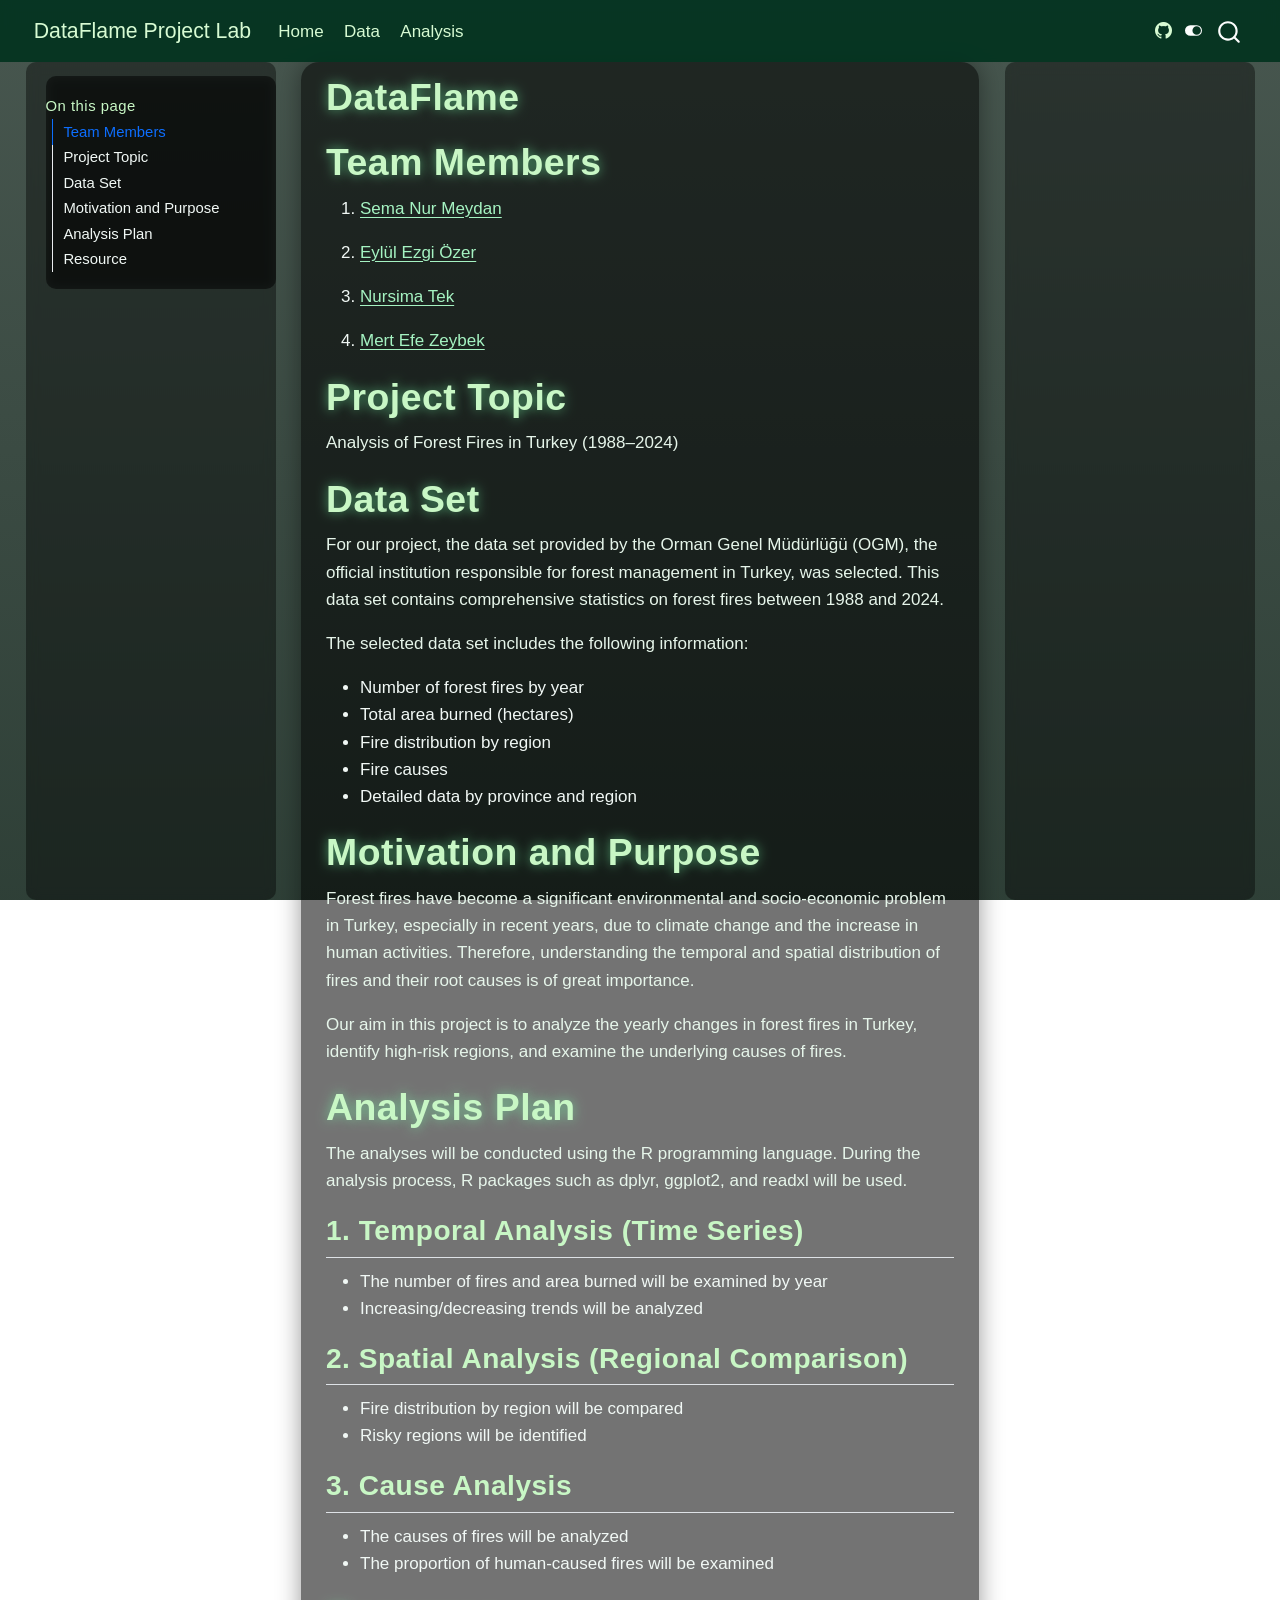
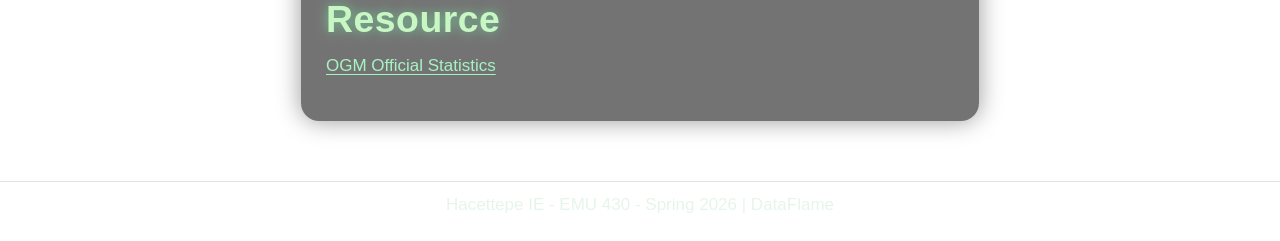
<file: docs/index.html>
<!DOCTYPE html>
<html xmlns="http://www.w3.org/1999/xhtml" lang="en" xml:lang="en"><head>

<meta charset="utf-8">
<meta name="generator" content="quarto-1.8.25">

<meta name="viewport" content="width=device-width, initial-scale=1.0, user-scalable=yes">


<title>DataFlame – DataFlame Project Lab</title>
<style>
code{white-space: pre-wrap;}
span.smallcaps{font-variant: small-caps;}
div.columns{display: flex; gap: min(4vw, 1.5em);}
div.column{flex: auto; overflow-x: auto;}
div.hanging-indent{margin-left: 1.5em; text-indent: -1.5em;}
ul.task-list{list-style: none;}
ul.task-list li input[type="checkbox"] {
  width: 0.8em;
  margin: 0 0.8em 0.2em -1em; /* quarto-specific, see https://github.com/quarto-dev/quarto-cli/issues/4556 */ 
  vertical-align: middle;
}
</style>


<script src="site_libs/quarto-nav/quarto-nav.js"></script>
<script src="site_libs/quarto-nav/headroom.min.js"></script>
<script src="site_libs/clipboard/clipboard.min.js"></script>
<script src="site_libs/quarto-search/autocomplete.umd.js"></script>
<script src="site_libs/quarto-search/fuse.min.js"></script>
<script src="site_libs/quarto-search/quarto-search.js"></script>
<meta name="quarto:offset" content="./">
<script src="site_libs/quarto-html/quarto.js" type="module"></script>
<script src="site_libs/quarto-html/tabsets/tabsets.js" type="module"></script>
<script src="site_libs/quarto-html/axe/axe-check.js" type="module"></script>
<script src="site_libs/quarto-html/popper.min.js"></script>
<script src="site_libs/quarto-html/tippy.umd.min.js"></script>
<script src="site_libs/quarto-html/anchor.min.js"></script>
<link href="site_libs/quarto-html/tippy.css" rel="stylesheet">
<link href="site_libs/quarto-html/quarto-syntax-highlighting-7b89279ff1a6dce999919e0e67d4d9ec.css" rel="stylesheet" class="quarto-color-scheme" id="quarto-text-highlighting-styles">
<link href="site_libs/quarto-html/quarto-syntax-highlighting-dark-707d8167ce6003fca903bfe2be84ab7f.css" rel="stylesheet" class="quarto-color-scheme quarto-color-alternate" id="quarto-text-highlighting-styles">
<link href="site_libs/quarto-html/quarto-syntax-highlighting-7b89279ff1a6dce999919e0e67d4d9ec.css" rel="stylesheet" class="quarto-color-scheme-extra" id="quarto-text-highlighting-styles">
<script src="site_libs/bootstrap/bootstrap.min.js"></script>
<link href="site_libs/bootstrap/bootstrap-icons.css" rel="stylesheet">
<link href="site_libs/bootstrap/bootstrap-15de94a9a8b728acb01b49ed7a6eec37.min.css" rel="stylesheet" append-hash="true" class="quarto-color-scheme" id="quarto-bootstrap" data-mode="light">
<link href="site_libs/bootstrap/bootstrap-dark-75ae4f7dcf7d7e516398785a81facc42.min.css" rel="stylesheet" append-hash="true" class="quarto-color-scheme quarto-color-alternate" id="quarto-bootstrap" data-mode="dark">
<link href="site_libs/bootstrap/bootstrap-15de94a9a8b728acb01b49ed7a6eec37.min.css" rel="stylesheet" append-hash="true" class="quarto-color-scheme-extra" id="quarto-bootstrap" data-mode="light">
<script id="quarto-search-options" type="application/json">{
  "location": "navbar",
  "copy-button": false,
  "collapse-after": 3,
  "panel-placement": "end",
  "type": "overlay",
  "limit": 50,
  "keyboard-shortcut": [
    "f",
    "/",
    "s"
  ],
  "show-item-context": false,
  "language": {
    "search-no-results-text": "No results",
    "search-matching-documents-text": "matching documents",
    "search-copy-link-title": "Copy link to search",
    "search-hide-matches-text": "Hide additional matches",
    "search-more-match-text": "more match in this document",
    "search-more-matches-text": "more matches in this document",
    "search-clear-button-title": "Clear",
    "search-text-placeholder": "",
    "search-detached-cancel-button-title": "Cancel",
    "search-submit-button-title": "Submit",
    "search-label": "Search"
  }
}</script>


<link rel="stylesheet" href="styles.css">
</head>

<body class="floating nav-fixed quarto-dark"><script id="quarto-html-before-body" type="application/javascript">
    const toggleBodyColorMode = (bsSheetEl) => {
      const mode = bsSheetEl.getAttribute("data-mode");
      const bodyEl = window.document.querySelector("body");
      if (mode === "dark") {
        bodyEl.classList.add("quarto-dark");
        bodyEl.classList.remove("quarto-light");
      } else {
        bodyEl.classList.add("quarto-light");
        bodyEl.classList.remove("quarto-dark");
      }
    }
    const toggleBodyColorPrimary = () => {
      const bsSheetEl = window.document.querySelector("link#quarto-bootstrap:not([rel=disabled-stylesheet])");
      if (bsSheetEl) {
        toggleBodyColorMode(bsSheetEl);
      }
    }
    const setColorSchemeToggle = (alternate) => {
      const toggles = window.document.querySelectorAll('.quarto-color-scheme-toggle');
      for (let i=0; i < toggles.length; i++) {
        const toggle = toggles[i];
        if (toggle) {
          if (alternate) {
            toggle.classList.add("alternate");
          } else {
            toggle.classList.remove("alternate");
          }
        }
      }
    };
    const toggleColorMode = (alternate) => {
      // Switch the stylesheets
      const primaryStylesheets = window.document.querySelectorAll('link.quarto-color-scheme:not(.quarto-color-alternate)');
      const alternateStylesheets = window.document.querySelectorAll('link.quarto-color-scheme.quarto-color-alternate');
      manageTransitions('#quarto-margin-sidebar .nav-link', false);
      if (alternate) {
        // note: dark is layered on light, we don't disable primary!
        enableStylesheet(alternateStylesheets);
        for (const sheetNode of alternateStylesheets) {
          if (sheetNode.id === "quarto-bootstrap") {
            toggleBodyColorMode(sheetNode);
          }
        }
      } else {
        disableStylesheet(alternateStylesheets);
        enableStylesheet(primaryStylesheets)
        toggleBodyColorPrimary();
      }
      manageTransitions('#quarto-margin-sidebar .nav-link', true);
      // Switch the toggles
      setColorSchemeToggle(alternate)
      // Hack to workaround the fact that safari doesn't
      // properly recolor the scrollbar when toggling (#1455)
      if (navigator.userAgent.indexOf('Safari') > 0 && navigator.userAgent.indexOf('Chrome') == -1) {
        manageTransitions("body", false);
        window.scrollTo(0, 1);
        setTimeout(() => {
          window.scrollTo(0, 0);
          manageTransitions("body", true);
        }, 40);
      }
    }
    const disableStylesheet = (stylesheets) => {
      for (let i=0; i < stylesheets.length; i++) {
        const stylesheet = stylesheets[i];
        stylesheet.rel = 'disabled-stylesheet';
      }
    }
    const enableStylesheet = (stylesheets) => {
      for (let i=0; i < stylesheets.length; i++) {
        const stylesheet = stylesheets[i];
        if(stylesheet.rel !== 'stylesheet') { // for Chrome, which will still FOUC without this check
          stylesheet.rel = 'stylesheet';
        }
      }
    }
    const manageTransitions = (selector, allowTransitions) => {
      const els = window.document.querySelectorAll(selector);
      for (let i=0; i < els.length; i++) {
        const el = els[i];
        if (allowTransitions) {
          el.classList.remove('notransition');
        } else {
          el.classList.add('notransition');
        }
      }
    }
    const isFileUrl = () => {
      return window.location.protocol === 'file:';
    }
    const hasAlternateSentinel = () => {
      let styleSentinel = getColorSchemeSentinel();
      if (styleSentinel !== null) {
        return styleSentinel === "alternate";
      } else {
        return false;
      }
    }
    const setStyleSentinel = (alternate) => {
      const value = alternate ? "alternate" : "default";
      if (!isFileUrl()) {
        window.localStorage.setItem("quarto-color-scheme", value);
      } else {
        localAlternateSentinel = value;
      }
    }
    const getColorSchemeSentinel = () => {
      if (!isFileUrl()) {
        const storageValue = window.localStorage.getItem("quarto-color-scheme");
        return storageValue != null ? storageValue : localAlternateSentinel;
      } else {
        return localAlternateSentinel;
      }
    }
    const toggleGiscusIfUsed = (isAlternate, darkModeDefault) => {
      const baseTheme = document.querySelector('#giscus-base-theme')?.value ?? 'light';
      const alternateTheme = document.querySelector('#giscus-alt-theme')?.value ?? 'dark';
      let newTheme = '';
      if(authorPrefersDark) {
        newTheme = isAlternate ? baseTheme : alternateTheme;
      } else {
        newTheme = isAlternate ? alternateTheme : baseTheme;
      }
      const changeGiscusTheme = () => {
        // From: https://github.com/giscus/giscus/issues/336
        const sendMessage = (message) => {
          const iframe = document.querySelector('iframe.giscus-frame');
          if (!iframe) return;
          iframe.contentWindow.postMessage({ giscus: message }, 'https://giscus.app');
        }
        sendMessage({
          setConfig: {
            theme: newTheme
          }
        });
      }
      const isGiscussLoaded = window.document.querySelector('iframe.giscus-frame') !== null;
      if (isGiscussLoaded) {
        changeGiscusTheme();
      }
    };
    const authorPrefersDark = true;
    const darkModeDefault = authorPrefersDark;
    let localAlternateSentinel = darkModeDefault ? 'alternate' : 'default';
    // Dark / light mode switch
    window.quartoToggleColorScheme = () => {
      // Read the current dark / light value
      let toAlternate = !hasAlternateSentinel();
      toggleColorMode(toAlternate);
      setStyleSentinel(toAlternate);
      toggleGiscusIfUsed(toAlternate, darkModeDefault);
      window.dispatchEvent(new Event('resize'));
    };
    // Switch to dark mode if need be
    if (hasAlternateSentinel()) {
      toggleColorMode(true);
    } else {
      toggleColorMode(false);
    }
  </script>

<div id="quarto-search-results"></div>
  <header id="quarto-header" class="headroom fixed-top">
    <nav class="navbar navbar-expand-lg " data-bs-theme="dark">
      <div class="navbar-container container-fluid">
      <div class="navbar-brand-container mx-auto">
    <a href="./index.html" class="navbar-brand navbar-brand-logo">
    </a>
    <a class="navbar-brand" href="./index.html">
    <span class="navbar-title">DataFlame Project Lab</span>
    </a>
  </div>
            <div id="quarto-search" class="" title="Search"></div>
          <button class="navbar-toggler" type="button" data-bs-toggle="collapse" data-bs-target="#navbarCollapse" aria-controls="navbarCollapse" role="menu" aria-expanded="false" aria-label="Toggle navigation" onclick="if (window.quartoToggleHeadroom) { window.quartoToggleHeadroom(); }">
  <span class="navbar-toggler-icon"></span>
</button>
          <div class="collapse navbar-collapse" id="navbarCollapse">
            <ul class="navbar-nav navbar-nav-scroll me-auto">
  <li class="nav-item">
    <a class="nav-link active" href="./index.html" aria-current="page"> 
<span class="menu-text">Home</span></a>
  </li>  
  <li class="nav-item">
    <a class="nav-link" href="./data.html"> 
<span class="menu-text">Data</span></a>
  </li>  
  <li class="nav-item">
    <a class="nav-link" href="./analysis.html"> 
<span class="menu-text">Analysis</span></a>
  </li>  
</ul>
          </div> <!-- /navcollapse -->
            <div class="quarto-navbar-tools">
    <a href="https://emu-hacettepe-analytics.github.io/emu430-fall2024-team-dataflame/" title="" class="quarto-navigation-tool px-1" aria-label=""><i class="bi bi-github"></i></a>
  <a href="" class="quarto-color-scheme-toggle quarto-navigation-tool  px-1" onclick="window.quartoToggleColorScheme(); return false;" title="Toggle dark mode"><i class="bi"></i></a>
</div>
      </div> <!-- /container-fluid -->
    </nav>
</header>
<!-- content -->
<div id="quarto-content" class="quarto-container page-columns page-rows-contents page-layout-article page-navbar">
<!-- sidebar -->
  <nav id="quarto-sidebar" class="sidebar collapse collapse-horizontal quarto-sidebar-collapse-item sidebar-navigation floating overflow-auto">
    <nav id="TOC" role="doc-toc" class="toc-active">
    <h2 id="toc-title">On this page</h2>
   
  <ul>
  <li><a href="#team-members" id="toc-team-members" class="nav-link active" data-scroll-target="#team-members">Team Members</a></li>
  <li><a href="#project-topic" id="toc-project-topic" class="nav-link" data-scroll-target="#project-topic">Project Topic</a></li>
  <li><a href="#data-set" id="toc-data-set" class="nav-link" data-scroll-target="#data-set">Data Set</a></li>
  <li><a href="#motivation-and-purpose" id="toc-motivation-and-purpose" class="nav-link" data-scroll-target="#motivation-and-purpose">Motivation and Purpose</a></li>
  <li><a href="#analysis-plan" id="toc-analysis-plan" class="nav-link" data-scroll-target="#analysis-plan">Analysis Plan</a>
  <ul class="collapse">
  <li><a href="#temporal-analysis-time-series" id="toc-temporal-analysis-time-series" class="nav-link" data-scroll-target="#temporal-analysis-time-series">1. Temporal Analysis (Time Series)</a></li>
  <li><a href="#spatial-analysis-regional-comparison" id="toc-spatial-analysis-regional-comparison" class="nav-link" data-scroll-target="#spatial-analysis-regional-comparison">2. Spatial Analysis (Regional Comparison)</a></li>
  <li><a href="#cause-analysis" id="toc-cause-analysis" class="nav-link" data-scroll-target="#cause-analysis">3. Cause Analysis</a></li>
  </ul></li>
  <li><a href="#resource" id="toc-resource" class="nav-link" data-scroll-target="#resource">Resource</a></li>
  </ul>
</nav>
</nav>
<div id="quarto-sidebar-glass" class="quarto-sidebar-collapse-item" data-bs-toggle="collapse" data-bs-target=".quarto-sidebar-collapse-item"></div>
<!-- margin-sidebar -->
    <div id="quarto-margin-sidebar" class="sidebar margin-sidebar zindex-bottom">
    </div>
<!-- main -->
<main class="content" id="quarto-document-content">


<header id="title-block-header" class="quarto-title-block default">
<div class="quarto-title">
<h1 class="title">DataFlame</h1>
</div>



<div class="quarto-title-meta">

    
  
    
  </div>
  


</header>


<section id="team-members" class="level1">
<h1>Team Members</h1>
<ol type="1">
<li><p><a href="https://emu-hacettepe-analytics.github.io/emu430-spring2026-semameydan/">Sema Nur Meydan</a></p></li>
<li><p><a href="https://emu-hacettepe-analytics.github.io/emu430-spring2026-eyluleozer/">Eylül Ezgi Özer</a></p></li>
<li><p><a href="https://github.com/emu-hacettepe-analytics/emu430-spring2026-nursimatek">Nursima Tek</a></p></li>
<li><p><a href="https://emu-hacettepe-analytics.github.io/emu430-spring2026-zeybek-mert/">Mert Efe Zeybek</a></p></li>
</ol>
</section>
<section id="project-topic" class="level1">
<h1>Project Topic</h1>
<p>Analysis of Forest Fires in Turkey (1988–2024)</p>
</section>
<section id="data-set" class="level1">
<h1>Data Set</h1>
<p>For our project, the data set provided by the Orman Genel Müdürlüğü (OGM), the official institution responsible for forest management in Turkey, was selected. This data set contains comprehensive statistics on forest fires between 1988 and 2024.</p>
<p>The selected data set includes the following information:</p>
<ul>
<li>Number of forest fires by year</li>
<li>Total area burned (hectares)</li>
<li>Fire distribution by region</li>
<li>Fire causes</li>
<li>Detailed data by province and region</li>
</ul>
</section>
<section id="motivation-and-purpose" class="level1">
<h1>Motivation and Purpose</h1>
<p>Forest fires have become a significant environmental and socio-economic problem in Turkey, especially in recent years, due to climate change and the increase in human activities. Therefore, understanding the temporal and spatial distribution of fires and their root causes is of great importance.</p>
<p>Our aim in this project is to analyze the yearly changes in forest fires in Turkey, identify high-risk regions, and examine the underlying causes of fires.</p>
</section>
<section id="analysis-plan" class="level1">
<h1>Analysis Plan</h1>
<p>The analyses will be conducted using the R programming language. During the analysis process, R packages such as dplyr, ggplot2, and readxl will be used.</p>
<section id="temporal-analysis-time-series" class="level2">
<h2 class="anchored" data-anchor-id="temporal-analysis-time-series">1. Temporal Analysis (Time Series)</h2>
<ul>
<li>The number of fires and area burned will be examined by year</li>
<li>Increasing/decreasing trends will be analyzed</li>
</ul>
</section>
<section id="spatial-analysis-regional-comparison" class="level2">
<h2 class="anchored" data-anchor-id="spatial-analysis-regional-comparison">2. Spatial Analysis (Regional Comparison)</h2>
<ul>
<li>Fire distribution by region will be compared</li>
<li>Risky regions will be identified</li>
</ul>
</section>
<section id="cause-analysis" class="level2">
<h2 class="anchored" data-anchor-id="cause-analysis">3. Cause Analysis</h2>
<ul>
<li>The causes of fires will be analyzed</li>
<li>The proportion of human-caused fires will be examined</li>
</ul>
</section>
</section>
<section id="resource" class="level1">
<h1>Resource</h1>
<p><a href="https://www.ogm.gov.tr/tr/e-kutuphane/resmi-istatistikler">OGM Official Statistics</a></p>


</section>

<a onclick="window.scrollTo(0, 0); return false;" role="button" id="quarto-back-to-top"><i class="bi bi-arrow-up"></i> Back to top</a></main> <!-- /main -->
<script id="quarto-html-after-body" type="application/javascript">
  window.document.addEventListener("DOMContentLoaded", function (event) {
    // Ensure there is a toggle, if there isn't float one in the top right
    if (window.document.querySelector('.quarto-color-scheme-toggle') === null) {
      const a = window.document.createElement('a');
      a.classList.add('top-right');
      a.classList.add('quarto-color-scheme-toggle');
      a.href = "";
      a.onclick = function() { try { window.quartoToggleColorScheme(); } catch {} return false; };
      const i = window.document.createElement("i");
      i.classList.add('bi');
      a.appendChild(i);
      window.document.body.appendChild(a);
    }
    setColorSchemeToggle(hasAlternateSentinel())
    const icon = "";
    const anchorJS = new window.AnchorJS();
    anchorJS.options = {
      placement: 'right',
      icon: icon
    };
    anchorJS.add('.anchored');
    const isCodeAnnotation = (el) => {
      for (const clz of el.classList) {
        if (clz.startsWith('code-annotation-')) {                     
          return true;
        }
      }
      return false;
    }
    const onCopySuccess = function(e) {
      // button target
      const button = e.trigger;
      // don't keep focus
      button.blur();
      // flash "checked"
      button.classList.add('code-copy-button-checked');
      var currentTitle = button.getAttribute("title");
      button.setAttribute("title", "Copied!");
      let tooltip;
      if (window.bootstrap) {
        button.setAttribute("data-bs-toggle", "tooltip");
        button.setAttribute("data-bs-placement", "left");
        button.setAttribute("data-bs-title", "Copied!");
        tooltip = new bootstrap.Tooltip(button, 
          { trigger: "manual", 
            customClass: "code-copy-button-tooltip",
            offset: [0, -8]});
        tooltip.show();    
      }
      setTimeout(function() {
        if (tooltip) {
          tooltip.hide();
          button.removeAttribute("data-bs-title");
          button.removeAttribute("data-bs-toggle");
          button.removeAttribute("data-bs-placement");
        }
        button.setAttribute("title", currentTitle);
        button.classList.remove('code-copy-button-checked');
      }, 1000);
      // clear code selection
      e.clearSelection();
    }
    const getTextToCopy = function(trigger) {
      const outerScaffold = trigger.parentElement.cloneNode(true);
      const codeEl = outerScaffold.querySelector('code');
      for (const childEl of codeEl.children) {
        if (isCodeAnnotation(childEl)) {
          childEl.remove();
        }
      }
      return codeEl.innerText;
    }
    const clipboard = new window.ClipboardJS('.code-copy-button:not([data-in-quarto-modal])', {
      text: getTextToCopy
    });
    clipboard.on('success', onCopySuccess);
    if (window.document.getElementById('quarto-embedded-source-code-modal')) {
      const clipboardModal = new window.ClipboardJS('.code-copy-button[data-in-quarto-modal]', {
        text: getTextToCopy,
        container: window.document.getElementById('quarto-embedded-source-code-modal')
      });
      clipboardModal.on('success', onCopySuccess);
    }
      var localhostRegex = new RegExp(/^(?:http|https):\/\/localhost\:?[0-9]*\//);
      var mailtoRegex = new RegExp(/^mailto:/);
        var filterRegex = new RegExp('/' + window.location.host + '/');
      var isInternal = (href) => {
          return filterRegex.test(href) || localhostRegex.test(href) || mailtoRegex.test(href);
      }
      // Inspect non-navigation links and adorn them if external
     var links = window.document.querySelectorAll('a[href]:not(.nav-link):not(.navbar-brand):not(.toc-action):not(.sidebar-link):not(.sidebar-item-toggle):not(.pagination-link):not(.no-external):not([aria-hidden]):not(.dropdown-item):not(.quarto-navigation-tool):not(.about-link)');
      for (var i=0; i<links.length; i++) {
        const link = links[i];
        if (!isInternal(link.href)) {
          // undo the damage that might have been done by quarto-nav.js in the case of
          // links that we want to consider external
          if (link.dataset.originalHref !== undefined) {
            link.href = link.dataset.originalHref;
          }
        }
      }
    function tippyHover(el, contentFn, onTriggerFn, onUntriggerFn) {
      const config = {
        allowHTML: true,
        maxWidth: 500,
        delay: 100,
        arrow: false,
        appendTo: function(el) {
            return el.parentElement;
        },
        interactive: true,
        interactiveBorder: 10,
        theme: 'quarto',
        placement: 'bottom-start',
      };
      if (contentFn) {
        config.content = contentFn;
      }
      if (onTriggerFn) {
        config.onTrigger = onTriggerFn;
      }
      if (onUntriggerFn) {
        config.onUntrigger = onUntriggerFn;
      }
      window.tippy(el, config); 
    }
    const noterefs = window.document.querySelectorAll('a[role="doc-noteref"]');
    for (var i=0; i<noterefs.length; i++) {
      const ref = noterefs[i];
      tippyHover(ref, function() {
        // use id or data attribute instead here
        let href = ref.getAttribute('data-footnote-href') || ref.getAttribute('href');
        try { href = new URL(href).hash; } catch {}
        const id = href.replace(/^#\/?/, "");
        const note = window.document.getElementById(id);
        if (note) {
          return note.innerHTML;
        } else {
          return "";
        }
      });
    }
    const xrefs = window.document.querySelectorAll('a.quarto-xref');
    const processXRef = (id, note) => {
      // Strip column container classes
      const stripColumnClz = (el) => {
        el.classList.remove("page-full", "page-columns");
        if (el.children) {
          for (const child of el.children) {
            stripColumnClz(child);
          }
        }
      }
      stripColumnClz(note)
      if (id === null || id.startsWith('sec-')) {
        // Special case sections, only their first couple elements
        const container = document.createElement("div");
        if (note.children && note.children.length > 2) {
          container.appendChild(note.children[0].cloneNode(true));
          for (let i = 1; i < note.children.length; i++) {
            const child = note.children[i];
            if (child.tagName === "P" && child.innerText === "") {
              continue;
            } else {
              container.appendChild(child.cloneNode(true));
              break;
            }
          }
          if (window.Quarto?.typesetMath) {
            window.Quarto.typesetMath(container);
          }
          return container.innerHTML
        } else {
          if (window.Quarto?.typesetMath) {
            window.Quarto.typesetMath(note);
          }
          return note.innerHTML;
        }
      } else {
        // Remove any anchor links if they are present
        const anchorLink = note.querySelector('a.anchorjs-link');
        if (anchorLink) {
          anchorLink.remove();
        }
        if (window.Quarto?.typesetMath) {
          window.Quarto.typesetMath(note);
        }
        if (note.classList.contains("callout")) {
          return note.outerHTML;
        } else {
          return note.innerHTML;
        }
      }
    }
    for (var i=0; i<xrefs.length; i++) {
      const xref = xrefs[i];
      tippyHover(xref, undefined, function(instance) {
        instance.disable();
        let url = xref.getAttribute('href');
        let hash = undefined; 
        if (url.startsWith('#')) {
          hash = url;
        } else {
          try { hash = new URL(url).hash; } catch {}
        }
        if (hash) {
          const id = hash.replace(/^#\/?/, "");
          const note = window.document.getElementById(id);
          if (note !== null) {
            try {
              const html = processXRef(id, note.cloneNode(true));
              instance.setContent(html);
            } finally {
              instance.enable();
              instance.show();
            }
          } else {
            // See if we can fetch this
            fetch(url.split('#')[0])
            .then(res => res.text())
            .then(html => {
              const parser = new DOMParser();
              const htmlDoc = parser.parseFromString(html, "text/html");
              const note = htmlDoc.getElementById(id);
              if (note !== null) {
                const html = processXRef(id, note);
                instance.setContent(html);
              } 
            }).finally(() => {
              instance.enable();
              instance.show();
            });
          }
        } else {
          // See if we can fetch a full url (with no hash to target)
          // This is a special case and we should probably do some content thinning / targeting
          fetch(url)
          .then(res => res.text())
          .then(html => {
            const parser = new DOMParser();
            const htmlDoc = parser.parseFromString(html, "text/html");
            const note = htmlDoc.querySelector('main.content');
            if (note !== null) {
              // This should only happen for chapter cross references
              // (since there is no id in the URL)
              // remove the first header
              if (note.children.length > 0 && note.children[0].tagName === "HEADER") {
                note.children[0].remove();
              }
              const html = processXRef(null, note);
              instance.setContent(html);
            } 
          }).finally(() => {
            instance.enable();
            instance.show();
          });
        }
      }, function(instance) {
      });
    }
        let selectedAnnoteEl;
        const selectorForAnnotation = ( cell, annotation) => {
          let cellAttr = 'data-code-cell="' + cell + '"';
          let lineAttr = 'data-code-annotation="' +  annotation + '"';
          const selector = 'span[' + cellAttr + '][' + lineAttr + ']';
          return selector;
        }
        const selectCodeLines = (annoteEl) => {
          const doc = window.document;
          const targetCell = annoteEl.getAttribute("data-target-cell");
          const targetAnnotation = annoteEl.getAttribute("data-target-annotation");
          const annoteSpan = window.document.querySelector(selectorForAnnotation(targetCell, targetAnnotation));
          const lines = annoteSpan.getAttribute("data-code-lines").split(",");
          const lineIds = lines.map((line) => {
            return targetCell + "-" + line;
          })
          let top = null;
          let height = null;
          let parent = null;
          if (lineIds.length > 0) {
              //compute the position of the single el (top and bottom and make a div)
              const el = window.document.getElementById(lineIds[0]);
              top = el.offsetTop;
              height = el.offsetHeight;
              parent = el.parentElement.parentElement;
            if (lineIds.length > 1) {
              const lastEl = window.document.getElementById(lineIds[lineIds.length - 1]);
              const bottom = lastEl.offsetTop + lastEl.offsetHeight;
              height = bottom - top;
            }
            if (top !== null && height !== null && parent !== null) {
              // cook up a div (if necessary) and position it 
              let div = window.document.getElementById("code-annotation-line-highlight");
              if (div === null) {
                div = window.document.createElement("div");
                div.setAttribute("id", "code-annotation-line-highlight");
                div.style.position = 'absolute';
                parent.appendChild(div);
              }
              div.style.top = top - 2 + "px";
              div.style.height = height + 4 + "px";
              div.style.left = 0;
              let gutterDiv = window.document.getElementById("code-annotation-line-highlight-gutter");
              if (gutterDiv === null) {
                gutterDiv = window.document.createElement("div");
                gutterDiv.setAttribute("id", "code-annotation-line-highlight-gutter");
                gutterDiv.style.position = 'absolute';
                const codeCell = window.document.getElementById(targetCell);
                const gutter = codeCell.querySelector('.code-annotation-gutter');
                gutter.appendChild(gutterDiv);
              }
              gutterDiv.style.top = top - 2 + "px";
              gutterDiv.style.height = height + 4 + "px";
            }
            selectedAnnoteEl = annoteEl;
          }
        };
        const unselectCodeLines = () => {
          const elementsIds = ["code-annotation-line-highlight", "code-annotation-line-highlight-gutter"];
          elementsIds.forEach((elId) => {
            const div = window.document.getElementById(elId);
            if (div) {
              div.remove();
            }
          });
          selectedAnnoteEl = undefined;
        };
          // Handle positioning of the toggle
      window.addEventListener(
        "resize",
        throttle(() => {
          elRect = undefined;
          if (selectedAnnoteEl) {
            selectCodeLines(selectedAnnoteEl);
          }
        }, 10)
      );
      function throttle(fn, ms) {
      let throttle = false;
      let timer;
        return (...args) => {
          if(!throttle) { // first call gets through
              fn.apply(this, args);
              throttle = true;
          } else { // all the others get throttled
              if(timer) clearTimeout(timer); // cancel #2
              timer = setTimeout(() => {
                fn.apply(this, args);
                timer = throttle = false;
              }, ms);
          }
        };
      }
        // Attach click handler to the DT
        const annoteDls = window.document.querySelectorAll('dt[data-target-cell]');
        for (const annoteDlNode of annoteDls) {
          annoteDlNode.addEventListener('click', (event) => {
            const clickedEl = event.target;
            if (clickedEl !== selectedAnnoteEl) {
              unselectCodeLines();
              const activeEl = window.document.querySelector('dt[data-target-cell].code-annotation-active');
              if (activeEl) {
                activeEl.classList.remove('code-annotation-active');
              }
              selectCodeLines(clickedEl);
              clickedEl.classList.add('code-annotation-active');
            } else {
              // Unselect the line
              unselectCodeLines();
              clickedEl.classList.remove('code-annotation-active');
            }
          });
        }
    const findCites = (el) => {
      const parentEl = el.parentElement;
      if (parentEl) {
        const cites = parentEl.dataset.cites;
        if (cites) {
          return {
            el,
            cites: cites.split(' ')
          };
        } else {
          return findCites(el.parentElement)
        }
      } else {
        return undefined;
      }
    };
    var bibliorefs = window.document.querySelectorAll('a[role="doc-biblioref"]');
    for (var i=0; i<bibliorefs.length; i++) {
      const ref = bibliorefs[i];
      const citeInfo = findCites(ref);
      if (citeInfo) {
        tippyHover(citeInfo.el, function() {
          var popup = window.document.createElement('div');
          citeInfo.cites.forEach(function(cite) {
            var citeDiv = window.document.createElement('div');
            citeDiv.classList.add('hanging-indent');
            citeDiv.classList.add('csl-entry');
            var biblioDiv = window.document.getElementById('ref-' + cite);
            if (biblioDiv) {
              citeDiv.innerHTML = biblioDiv.innerHTML;
            }
            popup.appendChild(citeDiv);
          });
          return popup.innerHTML;
        });
      }
    }
  });
  </script>
</div> <!-- /content -->
<footer class="footer">
  <div class="nav-footer">
    <div class="nav-footer-left">
      &nbsp;
    </div>   
    <div class="nav-footer-center">
<p>Hacettepe IE - EMU 430 - Spring 2026 | DataFlame</p>
</div>
    <div class="nav-footer-right">
      &nbsp;
    </div>
  </div>
</footer>




</body></html>
</file>
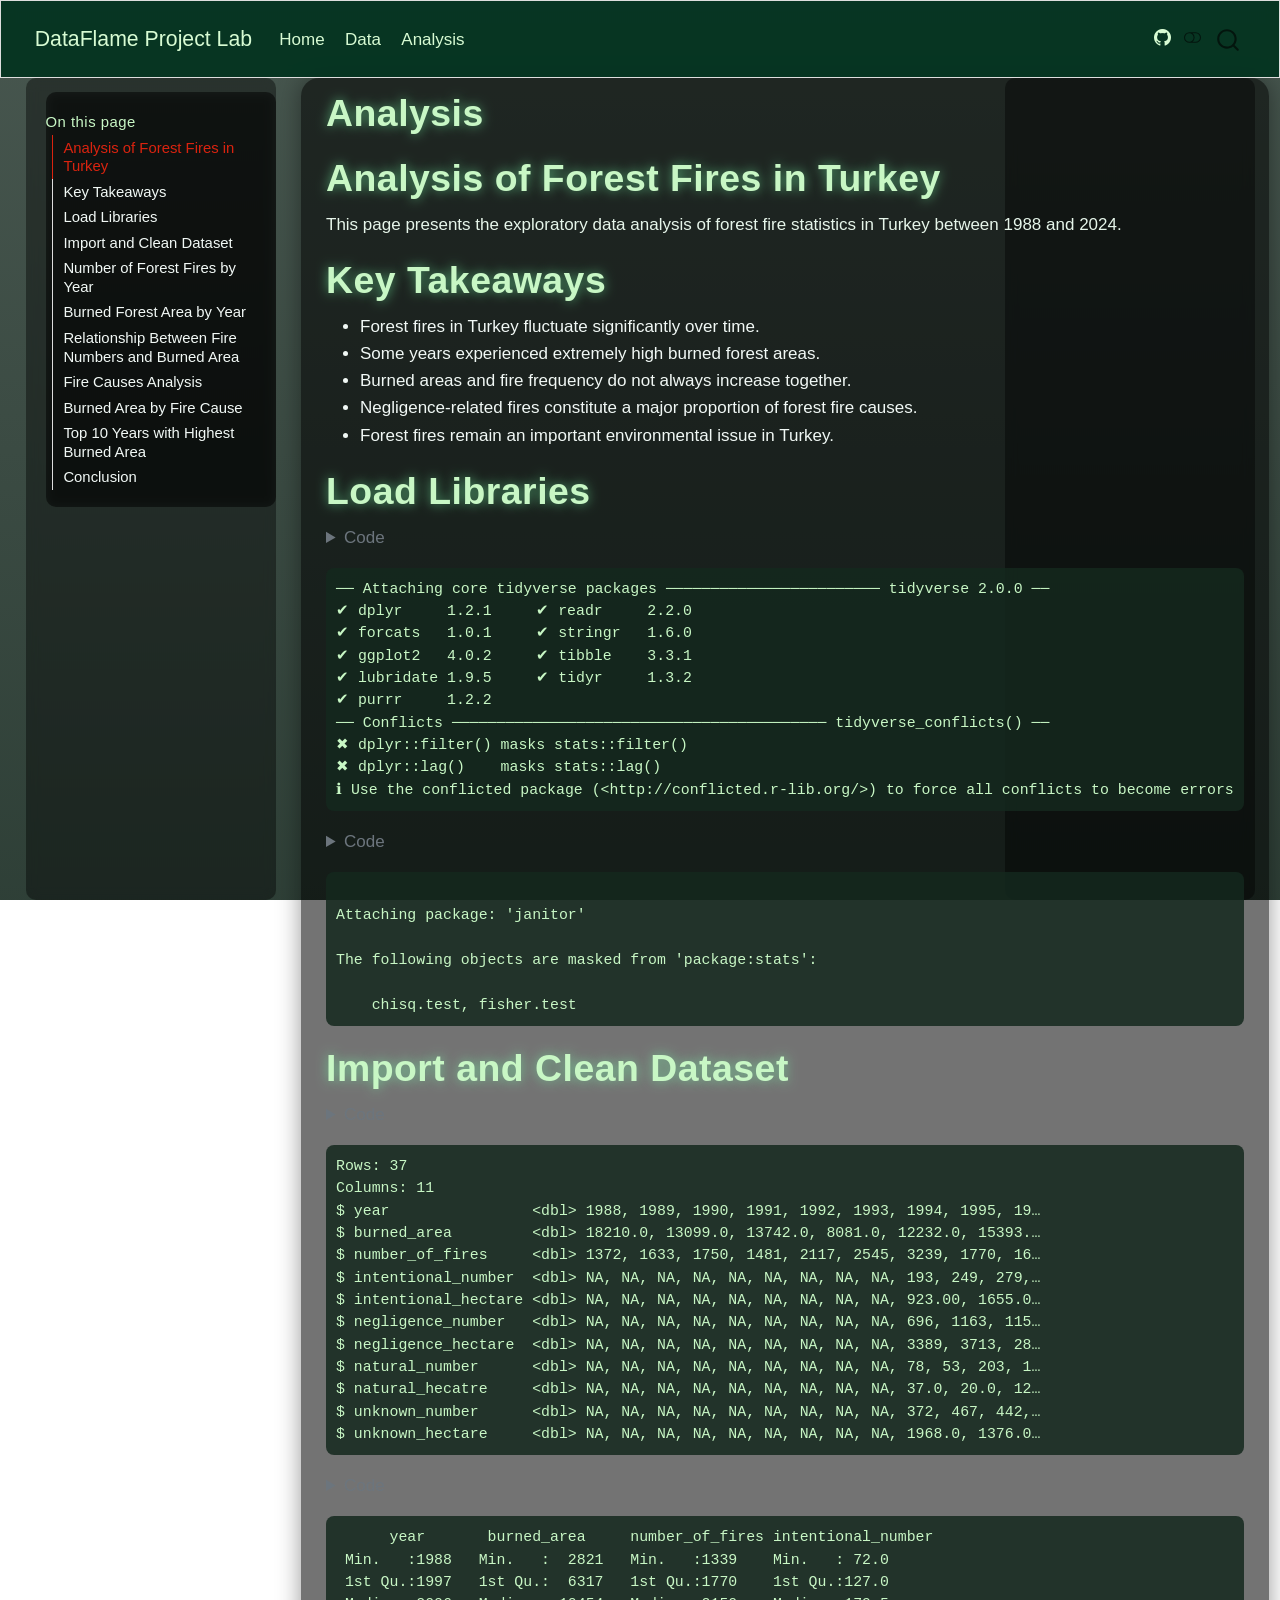
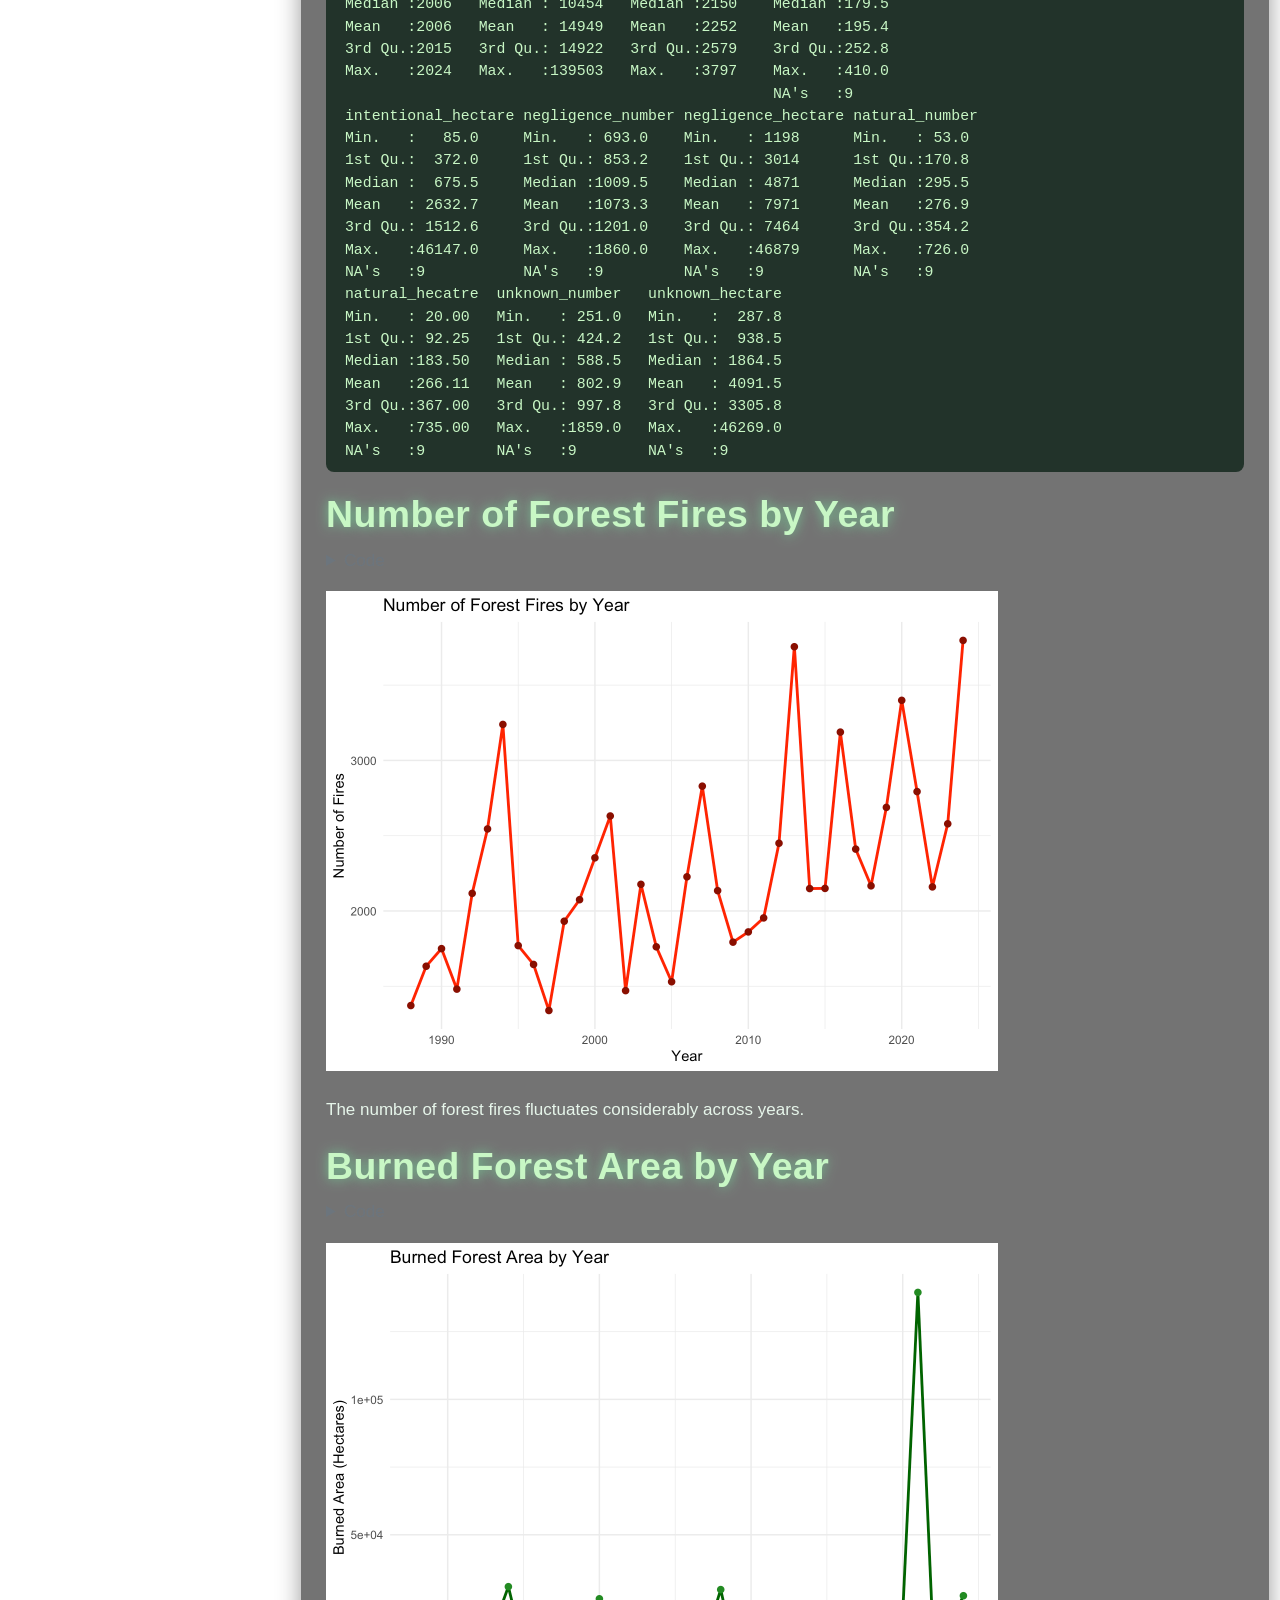
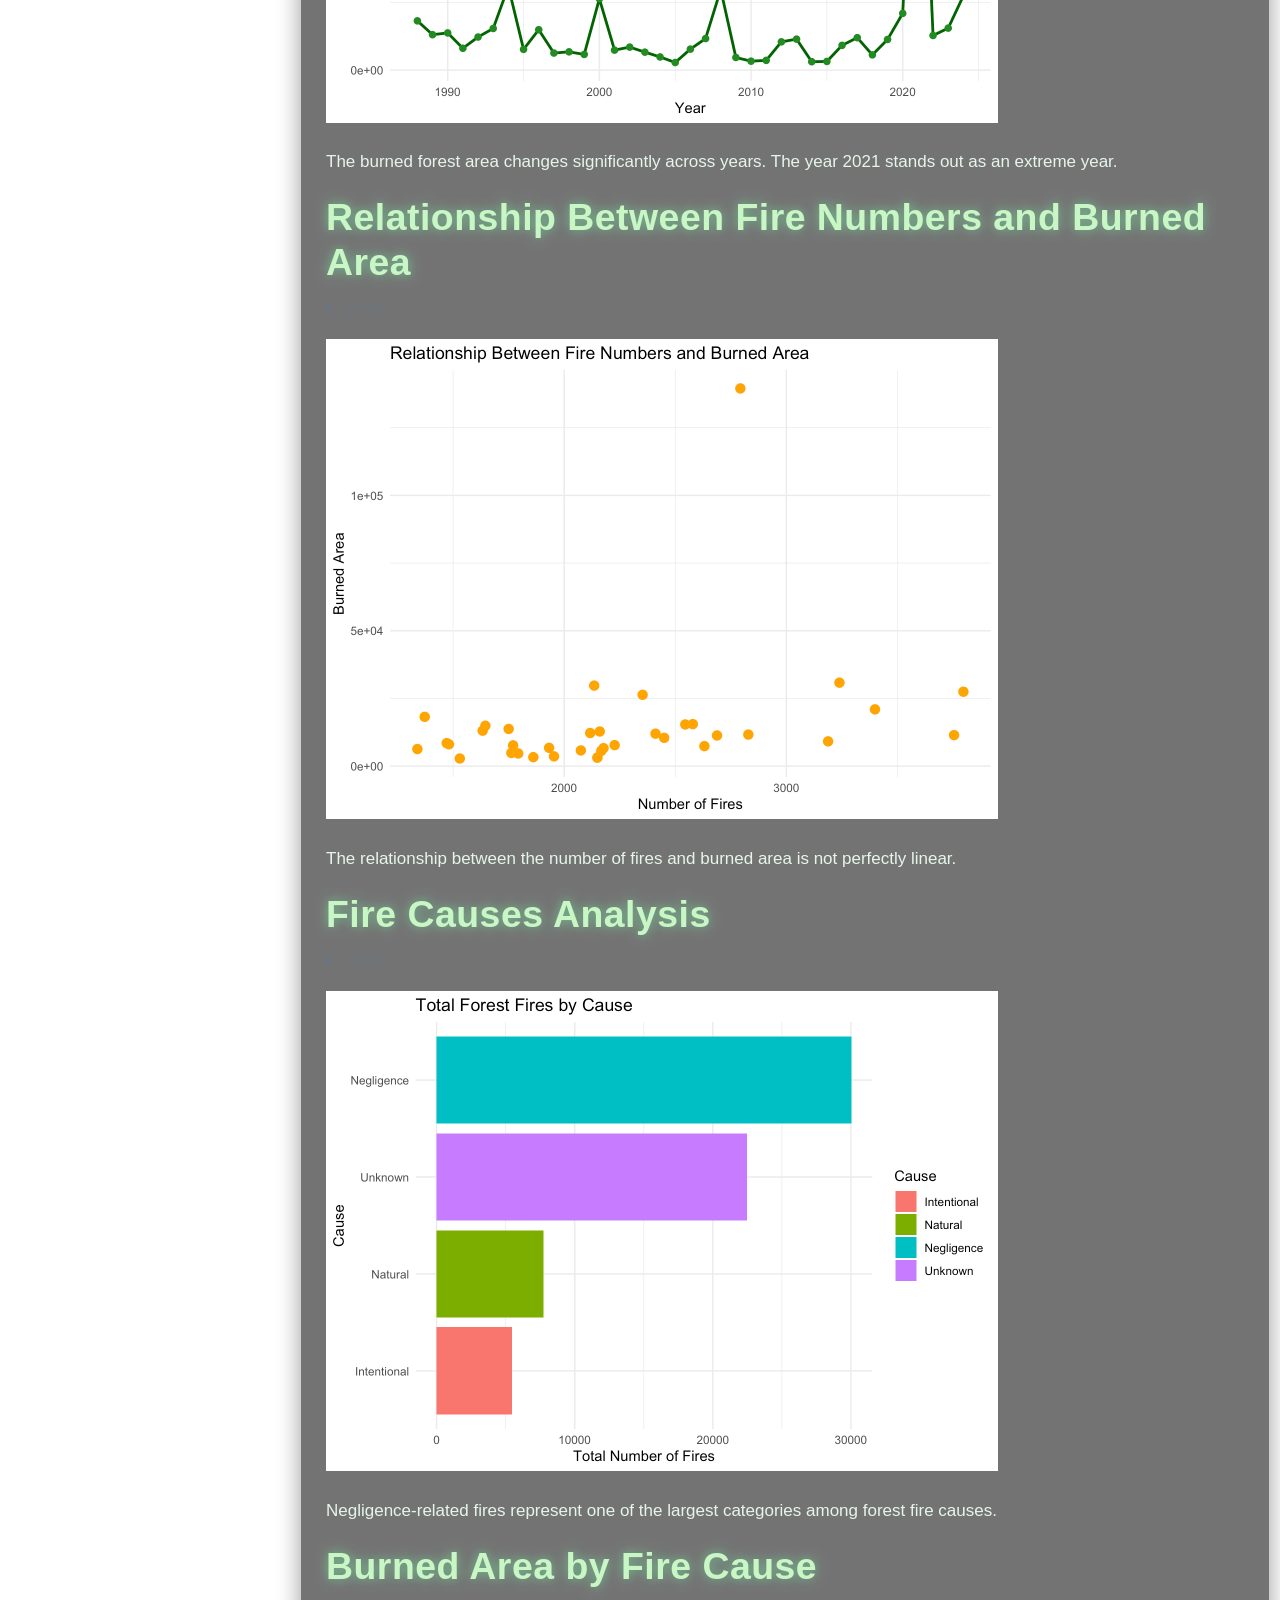
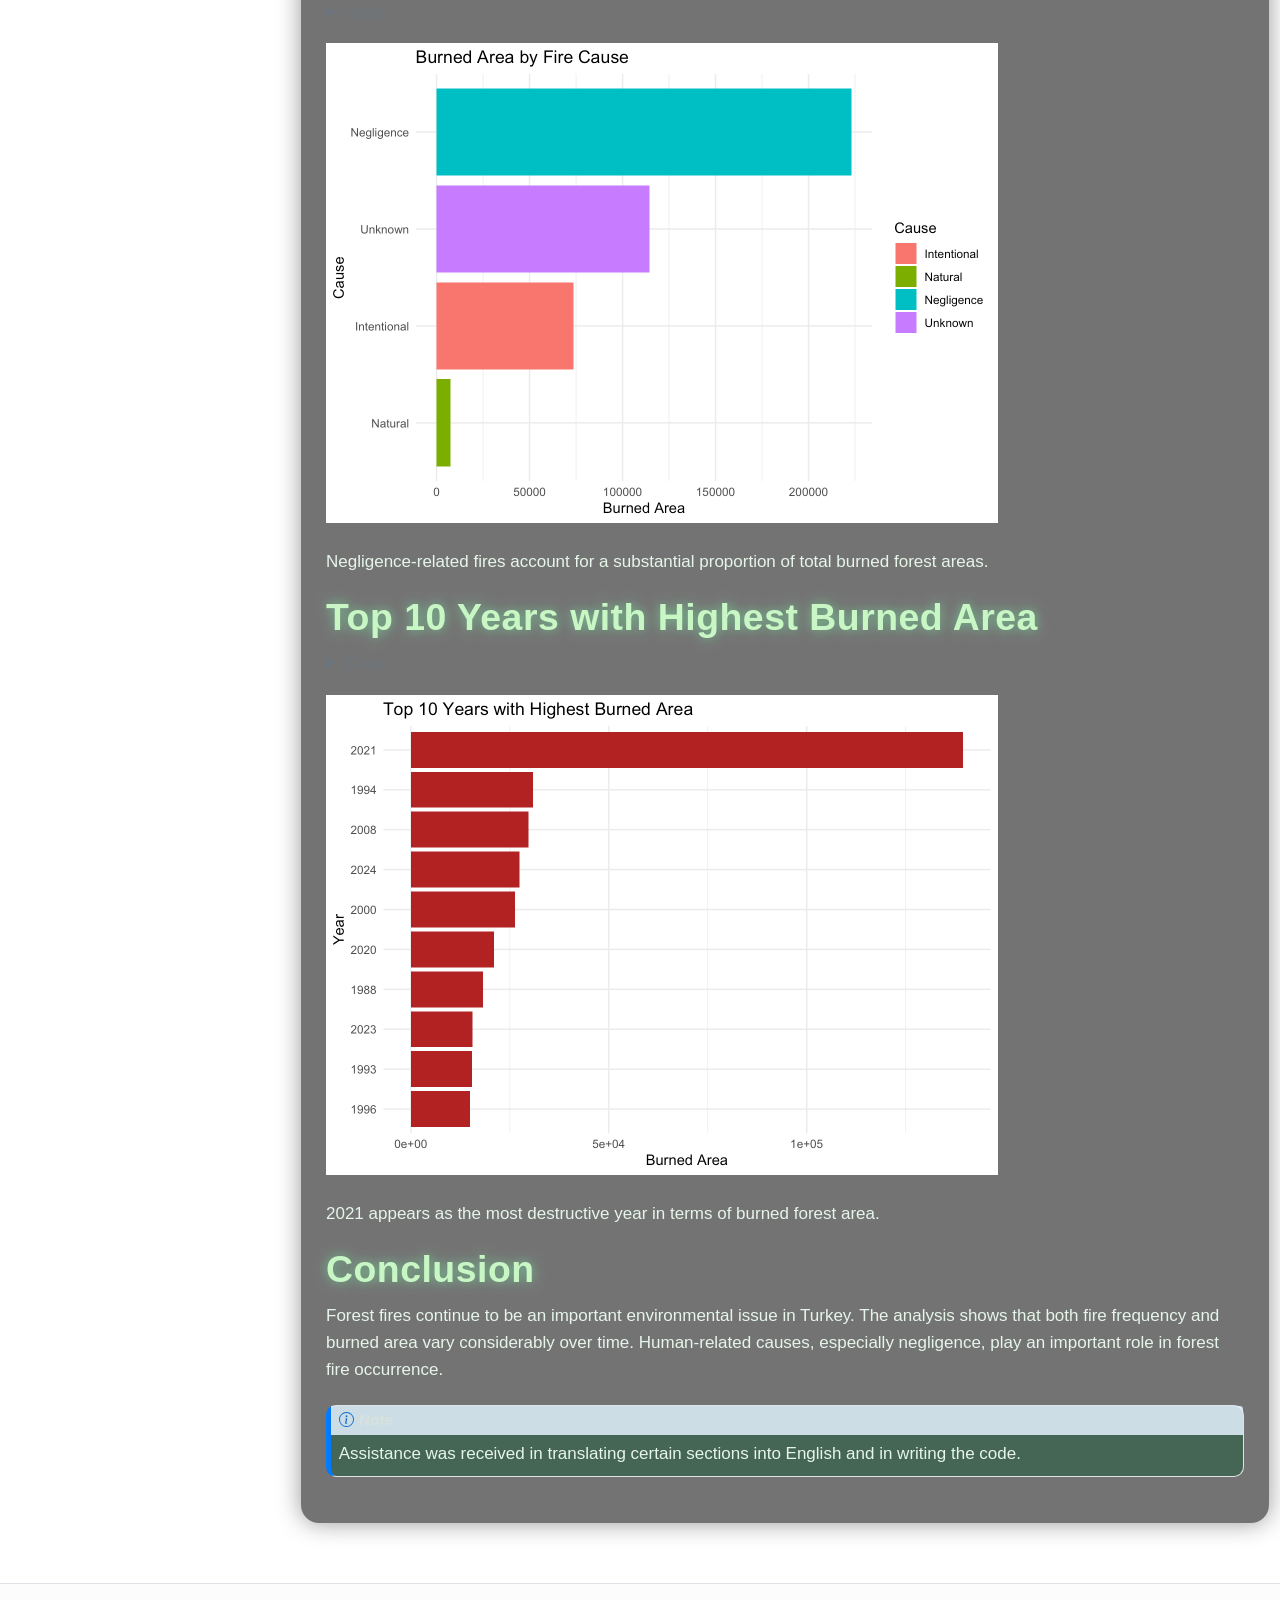
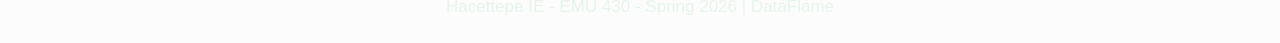
<file: docs/analysis.html>
<!DOCTYPE html>
<html xmlns="http://www.w3.org/1999/xhtml" lang="en" xml:lang="en"><head>

<meta charset="utf-8">
<meta name="generator" content="quarto-1.8.25">

<meta name="viewport" content="width=device-width, initial-scale=1.0, user-scalable=yes">


<title>Analysis – DataFlame Project Lab</title>
<style>
code{white-space: pre-wrap;}
span.smallcaps{font-variant: small-caps;}
div.columns{display: flex; gap: min(4vw, 1.5em);}
div.column{flex: auto; overflow-x: auto;}
div.hanging-indent{margin-left: 1.5em; text-indent: -1.5em;}
ul.task-list{list-style: none;}
ul.task-list li input[type="checkbox"] {
  width: 0.8em;
  margin: 0 0.8em 0.2em -1em; /* quarto-specific, see https://github.com/quarto-dev/quarto-cli/issues/4556 */ 
  vertical-align: middle;
}
/* CSS for syntax highlighting */
html { -webkit-text-size-adjust: 100%; }
pre > code.sourceCode { white-space: pre; position: relative; }
pre > code.sourceCode > span { display: inline-block; line-height: 1.25; }
pre > code.sourceCode > span:empty { height: 1.2em; }
.sourceCode { overflow: visible; }
code.sourceCode > span { color: inherit; text-decoration: inherit; }
div.sourceCode { margin: 1em 0; }
pre.sourceCode { margin: 0; }
@media screen {
div.sourceCode { overflow: auto; }
}
@media print {
pre > code.sourceCode { white-space: pre-wrap; }
pre > code.sourceCode > span { text-indent: -5em; padding-left: 5em; }
}
pre.numberSource code
  { counter-reset: source-line 0; }
pre.numberSource code > span
  { position: relative; left: -4em; counter-increment: source-line; }
pre.numberSource code > span > a:first-child::before
  { content: counter(source-line);
    position: relative; left: -1em; text-align: right; vertical-align: baseline;
    border: none; display: inline-block;
    -webkit-touch-callout: none; -webkit-user-select: none;
    -khtml-user-select: none; -moz-user-select: none;
    -ms-user-select: none; user-select: none;
    padding: 0 4px; width: 4em;
  }
pre.numberSource { margin-left: 3em;  padding-left: 4px; }
div.sourceCode
  {   }
@media screen {
pre > code.sourceCode > span > a:first-child::before { text-decoration: underline; }
}
</style>


<script src="site_libs/quarto-nav/quarto-nav.js"></script>
<script src="site_libs/quarto-nav/headroom.min.js"></script>
<script src="site_libs/clipboard/clipboard.min.js"></script>
<script src="site_libs/quarto-search/autocomplete.umd.js"></script>
<script src="site_libs/quarto-search/fuse.min.js"></script>
<script src="site_libs/quarto-search/quarto-search.js"></script>
<meta name="quarto:offset" content="./">
<script src="site_libs/quarto-html/quarto.js" type="module"></script>
<script src="site_libs/quarto-html/tabsets/tabsets.js" type="module"></script>
<script src="site_libs/quarto-html/axe/axe-check.js" type="module"></script>
<script src="site_libs/quarto-html/popper.min.js"></script>
<script src="site_libs/quarto-html/tippy.umd.min.js"></script>
<script src="site_libs/quarto-html/anchor.min.js"></script>
<link href="site_libs/quarto-html/tippy.css" rel="stylesheet">
<link href="site_libs/quarto-html/quarto-syntax-highlighting-7b89279ff1a6dce999919e0e67d4d9ec.css" rel="stylesheet" class="quarto-color-scheme" id="quarto-text-highlighting-styles">
<link href="site_libs/quarto-html/quarto-syntax-highlighting-dark-707d8167ce6003fca903bfe2be84ab7f.css" rel="stylesheet" class="quarto-color-scheme quarto-color-alternate" id="quarto-text-highlighting-styles">
<link href="site_libs/quarto-html/quarto-syntax-highlighting-7b89279ff1a6dce999919e0e67d4d9ec.css" rel="stylesheet" class="quarto-color-scheme-extra" id="quarto-text-highlighting-styles">
<script src="site_libs/bootstrap/bootstrap.min.js"></script>
<link href="site_libs/bootstrap/bootstrap-icons.css" rel="stylesheet">
<link href="site_libs/bootstrap/bootstrap-0e5074b58188f8d01d6da366fae00f66.min.css" rel="stylesheet" append-hash="true" class="quarto-color-scheme" id="quarto-bootstrap" data-mode="light">
<link href="site_libs/bootstrap/bootstrap-dark-cd93109820dc32abe2ab9168c608f182.min.css" rel="stylesheet" append-hash="true" class="quarto-color-scheme quarto-color-alternate" id="quarto-bootstrap" data-mode="dark">
<link href="site_libs/bootstrap/bootstrap-0e5074b58188f8d01d6da366fae00f66.min.css" rel="stylesheet" append-hash="true" class="quarto-color-scheme-extra" id="quarto-bootstrap" data-mode="light">
<script id="quarto-search-options" type="application/json">{
  "location": "navbar",
  "copy-button": false,
  "collapse-after": 3,
  "panel-placement": "end",
  "type": "overlay",
  "limit": 50,
  "keyboard-shortcut": [
    "f",
    "/",
    "s"
  ],
  "show-item-context": false,
  "language": {
    "search-no-results-text": "No results",
    "search-matching-documents-text": "matching documents",
    "search-copy-link-title": "Copy link to search",
    "search-hide-matches-text": "Hide additional matches",
    "search-more-match-text": "more match in this document",
    "search-more-matches-text": "more matches in this document",
    "search-clear-button-title": "Clear",
    "search-text-placeholder": "",
    "search-detached-cancel-button-title": "Cancel",
    "search-submit-button-title": "Submit",
    "search-label": "Search"
  }
}</script>


<link rel="stylesheet" href="styles.css">
</head>

<body class="floating nav-fixed quarto-light"><script id="quarto-html-before-body" type="application/javascript">
    const toggleBodyColorMode = (bsSheetEl) => {
      const mode = bsSheetEl.getAttribute("data-mode");
      const bodyEl = window.document.querySelector("body");
      if (mode === "dark") {
        bodyEl.classList.add("quarto-dark");
        bodyEl.classList.remove("quarto-light");
      } else {
        bodyEl.classList.add("quarto-light");
        bodyEl.classList.remove("quarto-dark");
      }
    }
    const toggleBodyColorPrimary = () => {
      const bsSheetEl = window.document.querySelector("link#quarto-bootstrap:not([rel=disabled-stylesheet])");
      if (bsSheetEl) {
        toggleBodyColorMode(bsSheetEl);
      }
    }
    const setColorSchemeToggle = (alternate) => {
      const toggles = window.document.querySelectorAll('.quarto-color-scheme-toggle');
      for (let i=0; i < toggles.length; i++) {
        const toggle = toggles[i];
        if (toggle) {
          if (alternate) {
            toggle.classList.add("alternate");
          } else {
            toggle.classList.remove("alternate");
          }
        }
      }
    };
    const toggleColorMode = (alternate) => {
      // Switch the stylesheets
      const primaryStylesheets = window.document.querySelectorAll('link.quarto-color-scheme:not(.quarto-color-alternate)');
      const alternateStylesheets = window.document.querySelectorAll('link.quarto-color-scheme.quarto-color-alternate');
      manageTransitions('#quarto-margin-sidebar .nav-link', false);
      if (alternate) {
        // note: dark is layered on light, we don't disable primary!
        enableStylesheet(alternateStylesheets);
        for (const sheetNode of alternateStylesheets) {
          if (sheetNode.id === "quarto-bootstrap") {
            toggleBodyColorMode(sheetNode);
          }
        }
      } else {
        disableStylesheet(alternateStylesheets);
        enableStylesheet(primaryStylesheets)
        toggleBodyColorPrimary();
      }
      manageTransitions('#quarto-margin-sidebar .nav-link', true);
      // Switch the toggles
      setColorSchemeToggle(alternate)
      // Hack to workaround the fact that safari doesn't
      // properly recolor the scrollbar when toggling (#1455)
      if (navigator.userAgent.indexOf('Safari') > 0 && navigator.userAgent.indexOf('Chrome') == -1) {
        manageTransitions("body", false);
        window.scrollTo(0, 1);
        setTimeout(() => {
          window.scrollTo(0, 0);
          manageTransitions("body", true);
        }, 40);
      }
    }
    const disableStylesheet = (stylesheets) => {
      for (let i=0; i < stylesheets.length; i++) {
        const stylesheet = stylesheets[i];
        stylesheet.rel = 'disabled-stylesheet';
      }
    }
    const enableStylesheet = (stylesheets) => {
      for (let i=0; i < stylesheets.length; i++) {
        const stylesheet = stylesheets[i];
        if(stylesheet.rel !== 'stylesheet') { // for Chrome, which will still FOUC without this check
          stylesheet.rel = 'stylesheet';
        }
      }
    }
    const manageTransitions = (selector, allowTransitions) => {
      const els = window.document.querySelectorAll(selector);
      for (let i=0; i < els.length; i++) {
        const el = els[i];
        if (allowTransitions) {
          el.classList.remove('notransition');
        } else {
          el.classList.add('notransition');
        }
      }
    }
    const isFileUrl = () => {
      return window.location.protocol === 'file:';
    }
    const hasAlternateSentinel = () => {
      let styleSentinel = getColorSchemeSentinel();
      if (styleSentinel !== null) {
        return styleSentinel === "alternate";
      } else {
        return false;
      }
    }
    const setStyleSentinel = (alternate) => {
      const value = alternate ? "alternate" : "default";
      if (!isFileUrl()) {
        window.localStorage.setItem("quarto-color-scheme", value);
      } else {
        localAlternateSentinel = value;
      }
    }
    const getColorSchemeSentinel = () => {
      if (!isFileUrl()) {
        const storageValue = window.localStorage.getItem("quarto-color-scheme");
        return storageValue != null ? storageValue : localAlternateSentinel;
      } else {
        return localAlternateSentinel;
      }
    }
    const toggleGiscusIfUsed = (isAlternate, darkModeDefault) => {
      const baseTheme = document.querySelector('#giscus-base-theme')?.value ?? 'light';
      const alternateTheme = document.querySelector('#giscus-alt-theme')?.value ?? 'dark';
      let newTheme = '';
      if(authorPrefersDark) {
        newTheme = isAlternate ? baseTheme : alternateTheme;
      } else {
        newTheme = isAlternate ? alternateTheme : baseTheme;
      }
      const changeGiscusTheme = () => {
        // From: https://github.com/giscus/giscus/issues/336
        const sendMessage = (message) => {
          const iframe = document.querySelector('iframe.giscus-frame');
          if (!iframe) return;
          iframe.contentWindow.postMessage({ giscus: message }, 'https://giscus.app');
        }
        sendMessage({
          setConfig: {
            theme: newTheme
          }
        });
      }
      const isGiscussLoaded = window.document.querySelector('iframe.giscus-frame') !== null;
      if (isGiscussLoaded) {
        changeGiscusTheme();
      }
    };
    const authorPrefersDark = false;
    const darkModeDefault = authorPrefersDark;
      document.querySelector('link#quarto-text-highlighting-styles.quarto-color-scheme-extra').rel = 'disabled-stylesheet';
      document.querySelector('link#quarto-bootstrap.quarto-color-scheme-extra').rel = 'disabled-stylesheet';
    let localAlternateSentinel = darkModeDefault ? 'alternate' : 'default';
    // Dark / light mode switch
    window.quartoToggleColorScheme = () => {
      // Read the current dark / light value
      let toAlternate = !hasAlternateSentinel();
      toggleColorMode(toAlternate);
      setStyleSentinel(toAlternate);
      toggleGiscusIfUsed(toAlternate, darkModeDefault);
      window.dispatchEvent(new Event('resize'));
    };
    // Switch to dark mode if need be
    if (hasAlternateSentinel()) {
      toggleColorMode(true);
    } else {
      toggleColorMode(false);
    }
  </script>

<div id="quarto-search-results"></div>
  <header id="quarto-header" class="headroom fixed-top">
    <nav class="navbar navbar-expand-lg " data-bs-theme="dark">
      <div class="navbar-container container-fluid">
      <div class="navbar-brand-container mx-auto">
    <a href="./index.html" class="navbar-brand navbar-brand-logo">
    </a>
    <a class="navbar-brand" href="./index.html">
    <span class="navbar-title">DataFlame Project Lab</span>
    </a>
  </div>
            <div id="quarto-search" class="" title="Search"></div>
          <button class="navbar-toggler" type="button" data-bs-toggle="collapse" data-bs-target="#navbarCollapse" aria-controls="navbarCollapse" role="menu" aria-expanded="false" aria-label="Toggle navigation" onclick="if (window.quartoToggleHeadroom) { window.quartoToggleHeadroom(); }">
  <span class="navbar-toggler-icon"></span>
</button>
          <div class="collapse navbar-collapse" id="navbarCollapse">
            <ul class="navbar-nav navbar-nav-scroll me-auto">
  <li class="nav-item">
    <a class="nav-link" href="./index.html"> 
<span class="menu-text">Home</span></a>
  </li>  
  <li class="nav-item">
    <a class="nav-link" href="./data.html"> 
<span class="menu-text">Data</span></a>
  </li>  
  <li class="nav-item">
    <a class="nav-link active" href="./analysis.html" aria-current="page"> 
<span class="menu-text">Analysis</span></a>
  </li>  
</ul>
          </div> <!-- /navcollapse -->
            <div class="quarto-navbar-tools">
    <a href="https://emu-hacettepe-analytics.github.io/emu430-fall2024-team-dataflame/" title="" class="quarto-navigation-tool px-1" aria-label=""><i class="bi bi-github"></i></a>
  <a href="" class="quarto-color-scheme-toggle quarto-navigation-tool  px-1" onclick="window.quartoToggleColorScheme(); return false;" title="Toggle dark mode"><i class="bi"></i></a>
</div>
      </div> <!-- /container-fluid -->
    </nav>
</header>
<!-- content -->
<div id="quarto-content" class="quarto-container page-columns page-rows-contents page-layout-article page-navbar">
<!-- sidebar -->
  <nav id="quarto-sidebar" class="sidebar collapse collapse-horizontal quarto-sidebar-collapse-item sidebar-navigation floating overflow-auto">
    <nav id="TOC" role="doc-toc" class="toc-active">
    <h2 id="toc-title">On this page</h2>
   
  <ul>
  <li><a href="#analysis-of-forest-fires-in-turkey" id="toc-analysis-of-forest-fires-in-turkey" class="nav-link active" data-scroll-target="#analysis-of-forest-fires-in-turkey">Analysis of Forest Fires in Turkey</a></li>
  <li><a href="#key-takeaways" id="toc-key-takeaways" class="nav-link" data-scroll-target="#key-takeaways">Key Takeaways</a></li>
  <li><a href="#load-libraries" id="toc-load-libraries" class="nav-link" data-scroll-target="#load-libraries">Load Libraries</a></li>
  <li><a href="#import-and-clean-dataset" id="toc-import-and-clean-dataset" class="nav-link" data-scroll-target="#import-and-clean-dataset">Import and Clean Dataset</a></li>
  <li><a href="#number-of-forest-fires-by-year" id="toc-number-of-forest-fires-by-year" class="nav-link" data-scroll-target="#number-of-forest-fires-by-year">Number of Forest Fires by Year</a></li>
  <li><a href="#burned-forest-area-by-year" id="toc-burned-forest-area-by-year" class="nav-link" data-scroll-target="#burned-forest-area-by-year">Burned Forest Area by Year</a></li>
  <li><a href="#relationship-between-fire-numbers-and-burned-area" id="toc-relationship-between-fire-numbers-and-burned-area" class="nav-link" data-scroll-target="#relationship-between-fire-numbers-and-burned-area">Relationship Between Fire Numbers and Burned Area</a></li>
  <li><a href="#fire-causes-analysis" id="toc-fire-causes-analysis" class="nav-link" data-scroll-target="#fire-causes-analysis">Fire Causes Analysis</a></li>
  <li><a href="#burned-area-by-fire-cause" id="toc-burned-area-by-fire-cause" class="nav-link" data-scroll-target="#burned-area-by-fire-cause">Burned Area by Fire Cause</a></li>
  <li><a href="#top-10-years-with-highest-burned-area" id="toc-top-10-years-with-highest-burned-area" class="nav-link" data-scroll-target="#top-10-years-with-highest-burned-area">Top 10 Years with Highest Burned Area</a></li>
  <li><a href="#conclusion" id="toc-conclusion" class="nav-link" data-scroll-target="#conclusion">Conclusion</a></li>
  </ul>
</nav>
</nav>
<div id="quarto-sidebar-glass" class="quarto-sidebar-collapse-item" data-bs-toggle="collapse" data-bs-target=".quarto-sidebar-collapse-item"></div>
<!-- margin-sidebar -->
    <div id="quarto-margin-sidebar" class="sidebar margin-sidebar zindex-bottom">
    </div>
<!-- main -->
<main class="content" id="quarto-document-content">


<header id="title-block-header" class="quarto-title-block default">
<div class="quarto-title">
<h1 class="title">Analysis</h1>
</div>



<div class="quarto-title-meta">

    
  
    
  </div>
  


</header>


<section id="analysis-of-forest-fires-in-turkey" class="level1">
<h1>Analysis of Forest Fires in Turkey</h1>
<p>This page presents the exploratory data analysis of forest fire statistics in Turkey between 1988 and 2024.</p>
</section>
<section id="key-takeaways" class="level1">
<h1>Key Takeaways</h1>
<ul>
<li>Forest fires in Turkey fluctuate significantly over time.</li>
<li>Some years experienced extremely high burned forest areas.</li>
<li>Burned areas and fire frequency do not always increase together.</li>
<li>Negligence-related fires constitute a major proportion of forest fire causes.</li>
<li>Forest fires remain an important environmental issue in Turkey.</li>
</ul>
</section>
<section id="load-libraries" class="level1">
<h1>Load Libraries</h1>
<div class="cell">
<details class="code-fold">
<summary>Code</summary>
<div class="code-copy-outer-scaffold"><div class="sourceCode cell-code" id="cb1"><pre class="sourceCode r code-with-copy"><code class="sourceCode r"><span id="cb1-1"><a href="#cb1-1" aria-hidden="true" tabindex="-1"></a><span class="fu">library</span>(tidyverse)</span></code></pre></div><button title="Copy to Clipboard" class="code-copy-button"><i class="bi"></i></button></div>
</details>
<div class="cell-output cell-output-stderr">
<pre><code>── Attaching core tidyverse packages ──────────────────────── tidyverse 2.0.0 ──
✔ dplyr     1.2.1     ✔ readr     2.2.0
✔ forcats   1.0.1     ✔ stringr   1.6.0
✔ ggplot2   4.0.2     ✔ tibble    3.3.1
✔ lubridate 1.9.5     ✔ tidyr     1.3.2
✔ purrr     1.2.2     
── Conflicts ────────────────────────────────────────── tidyverse_conflicts() ──
✖ dplyr::filter() masks stats::filter()
✖ dplyr::lag()    masks stats::lag()
ℹ Use the conflicted package (&lt;http://conflicted.r-lib.org/&gt;) to force all conflicts to become errors</code></pre>
</div>
<details class="code-fold">
<summary>Code</summary>
<div class="code-copy-outer-scaffold"><div class="sourceCode cell-code" id="cb3"><pre class="sourceCode r code-with-copy"><code class="sourceCode r"><span id="cb3-1"><a href="#cb3-1" aria-hidden="true" tabindex="-1"></a><span class="fu">library</span>(readxl)</span>
<span id="cb3-2"><a href="#cb3-2" aria-hidden="true" tabindex="-1"></a><span class="fu">library</span>(ggplot2)</span>
<span id="cb3-3"><a href="#cb3-3" aria-hidden="true" tabindex="-1"></a><span class="fu">library</span>(dplyr)</span>
<span id="cb3-4"><a href="#cb3-4" aria-hidden="true" tabindex="-1"></a><span class="fu">library</span>(janitor)</span></code></pre></div><button title="Copy to Clipboard" class="code-copy-button"><i class="bi"></i></button></div>
</details>
<div class="cell-output cell-output-stderr">
<pre><code>
Attaching package: 'janitor'

The following objects are masked from 'package:stats':

    chisq.test, fisher.test</code></pre>
</div>
</div>
</section>
<section id="import-and-clean-dataset" class="level1">
<h1>Import and Clean Dataset</h1>
<div class="cell">
<details class="code-fold">
<summary>Code</summary>
<div class="code-copy-outer-scaffold"><div class="sourceCode cell-code" id="cb5"><pre class="sourceCode r code-with-copy"><code class="sourceCode r"><span id="cb5-1"><a href="#cb5-1" aria-hidden="true" tabindex="-1"></a>fires <span class="ot">&lt;-</span> <span class="fu">read_excel</span>(<span class="st">"forest_fires.xlsx"</span>) <span class="sc">%&gt;%</span></span>
<span id="cb5-2"><a href="#cb5-2" aria-hidden="true" tabindex="-1"></a>  <span class="fu">clean_names</span>() <span class="sc">%&gt;%</span></span>
<span id="cb5-3"><a href="#cb5-3" aria-hidden="true" tabindex="-1"></a>  <span class="fu">mutate</span>(<span class="fu">across</span>(<span class="fu">everything</span>(), <span class="sc">~</span><span class="fu">na_if</span>(<span class="fu">as.character</span>(.), <span class="st">"-"</span>))) <span class="sc">%&gt;%</span></span>
<span id="cb5-4"><a href="#cb5-4" aria-hidden="true" tabindex="-1"></a>  <span class="fu">mutate</span>(<span class="fu">across</span>(<span class="fu">everything</span>(), <span class="sc">~</span><span class="fu">as.numeric</span>(<span class="fu">gsub</span>(<span class="st">","</span>, <span class="st">"."</span>, .))))</span>
<span id="cb5-5"><a href="#cb5-5" aria-hidden="true" tabindex="-1"></a></span>
<span id="cb5-6"><a href="#cb5-6" aria-hidden="true" tabindex="-1"></a><span class="fu">glimpse</span>(fires)</span></code></pre></div><button title="Copy to Clipboard" class="code-copy-button"><i class="bi"></i></button></div>
</details>
<div class="cell-output cell-output-stdout">
<pre><code>Rows: 37
Columns: 11
$ year                &lt;dbl&gt; 1988, 1989, 1990, 1991, 1992, 1993, 1994, 1995, 19…
$ burned_area         &lt;dbl&gt; 18210.0, 13099.0, 13742.0, 8081.0, 12232.0, 15393.…
$ number_of_fires     &lt;dbl&gt; 1372, 1633, 1750, 1481, 2117, 2545, 3239, 1770, 16…
$ intentional_number  &lt;dbl&gt; NA, NA, NA, NA, NA, NA, NA, NA, NA, 193, 249, 279,…
$ intentional_hectare &lt;dbl&gt; NA, NA, NA, NA, NA, NA, NA, NA, NA, 923.00, 1655.0…
$ negligence_number   &lt;dbl&gt; NA, NA, NA, NA, NA, NA, NA, NA, NA, 696, 1163, 115…
$ negligence_hectare  &lt;dbl&gt; NA, NA, NA, NA, NA, NA, NA, NA, NA, 3389, 3713, 28…
$ natural_number      &lt;dbl&gt; NA, NA, NA, NA, NA, NA, NA, NA, NA, 78, 53, 203, 1…
$ natural_hecatre     &lt;dbl&gt; NA, NA, NA, NA, NA, NA, NA, NA, NA, 37.0, 20.0, 12…
$ unknown_number      &lt;dbl&gt; NA, NA, NA, NA, NA, NA, NA, NA, NA, 372, 467, 442,…
$ unknown_hectare     &lt;dbl&gt; NA, NA, NA, NA, NA, NA, NA, NA, NA, 1968.0, 1376.0…</code></pre>
</div>
<details class="code-fold">
<summary>Code</summary>
<div class="code-copy-outer-scaffold"><div class="sourceCode cell-code" id="cb7"><pre class="sourceCode r code-with-copy"><code class="sourceCode r"><span id="cb7-1"><a href="#cb7-1" aria-hidden="true" tabindex="-1"></a><span class="fu">summary</span>(fires)</span></code></pre></div><button title="Copy to Clipboard" class="code-copy-button"><i class="bi"></i></button></div>
</details>
<div class="cell-output cell-output-stdout">
<pre><code>      year       burned_area     number_of_fires intentional_number
 Min.   :1988   Min.   :  2821   Min.   :1339    Min.   : 72.0     
 1st Qu.:1997   1st Qu.:  6317   1st Qu.:1770    1st Qu.:127.0     
 Median :2006   Median : 10454   Median :2150    Median :179.5     
 Mean   :2006   Mean   : 14949   Mean   :2252    Mean   :195.4     
 3rd Qu.:2015   3rd Qu.: 14922   3rd Qu.:2579    3rd Qu.:252.8     
 Max.   :2024   Max.   :139503   Max.   :3797    Max.   :410.0     
                                                 NA's   :9         
 intentional_hectare negligence_number negligence_hectare natural_number 
 Min.   :   85.0     Min.   : 693.0    Min.   : 1198      Min.   : 53.0  
 1st Qu.:  372.0     1st Qu.: 853.2    1st Qu.: 3014      1st Qu.:170.8  
 Median :  675.5     Median :1009.5    Median : 4871      Median :295.5  
 Mean   : 2632.7     Mean   :1073.3    Mean   : 7971      Mean   :276.9  
 3rd Qu.: 1512.6     3rd Qu.:1201.0    3rd Qu.: 7464      3rd Qu.:354.2  
 Max.   :46147.0     Max.   :1860.0    Max.   :46879      Max.   :726.0  
 NA's   :9           NA's   :9         NA's   :9          NA's   :9      
 natural_hecatre  unknown_number   unknown_hectare  
 Min.   : 20.00   Min.   : 251.0   Min.   :  287.8  
 1st Qu.: 92.25   1st Qu.: 424.2   1st Qu.:  938.5  
 Median :183.50   Median : 588.5   Median : 1864.5  
 Mean   :266.11   Mean   : 802.9   Mean   : 4091.5  
 3rd Qu.:367.00   3rd Qu.: 997.8   3rd Qu.: 3305.8  
 Max.   :735.00   Max.   :1859.0   Max.   :46269.0  
 NA's   :9        NA's   :9        NA's   :9        </code></pre>
</div>
</div>
</section>
<section id="number-of-forest-fires-by-year" class="level1">
<h1>Number of Forest Fires by Year</h1>
<div class="cell">
<details class="code-fold">
<summary>Code</summary>
<div class="code-copy-outer-scaffold"><div class="sourceCode cell-code" id="cb9"><pre class="sourceCode r code-with-copy"><code class="sourceCode r"><span id="cb9-1"><a href="#cb9-1" aria-hidden="true" tabindex="-1"></a><span class="fu">ggplot</span>(fires, <span class="fu">aes</span>(<span class="at">x =</span> year, <span class="at">y =</span> number_of_fires)) <span class="sc">+</span></span>
<span id="cb9-2"><a href="#cb9-2" aria-hidden="true" tabindex="-1"></a>  <span class="fu">geom_line</span>(<span class="at">color =</span> <span class="st">"red"</span>, <span class="at">linewidth =</span> <span class="dv">1</span>) <span class="sc">+</span></span>
<span id="cb9-3"><a href="#cb9-3" aria-hidden="true" tabindex="-1"></a>  <span class="fu">geom_point</span>(<span class="at">color =</span> <span class="st">"darkred"</span>, <span class="at">size =</span> <span class="dv">2</span>) <span class="sc">+</span></span>
<span id="cb9-4"><a href="#cb9-4" aria-hidden="true" tabindex="-1"></a>  <span class="fu">labs</span>(</span>
<span id="cb9-5"><a href="#cb9-5" aria-hidden="true" tabindex="-1"></a>    <span class="at">title =</span> <span class="st">"Number of Forest Fires by Year"</span>,</span>
<span id="cb9-6"><a href="#cb9-6" aria-hidden="true" tabindex="-1"></a>    <span class="at">x =</span> <span class="st">"Year"</span>,</span>
<span id="cb9-7"><a href="#cb9-7" aria-hidden="true" tabindex="-1"></a>    <span class="at">y =</span> <span class="st">"Number of Fires"</span></span>
<span id="cb9-8"><a href="#cb9-8" aria-hidden="true" tabindex="-1"></a>  ) <span class="sc">+</span></span>
<span id="cb9-9"><a href="#cb9-9" aria-hidden="true" tabindex="-1"></a>  <span class="fu">theme_minimal</span>()</span></code></pre></div><button title="Copy to Clipboard" class="code-copy-button"><i class="bi"></i></button></div>
</details>
<div class="cell-output-display">
<div>
<figure class="figure">
<p><img src="analysis_files/figure-html/unnamed-chunk-3-1.png" class="img-fluid figure-img" width="672"></p>
</figure>
</div>
</div>
</div>
<p>The number of forest fires fluctuates considerably across years.</p>
</section>
<section id="burned-forest-area-by-year" class="level1">
<h1>Burned Forest Area by Year</h1>
<div class="cell">
<details class="code-fold">
<summary>Code</summary>
<div class="code-copy-outer-scaffold"><div class="sourceCode cell-code" id="cb10"><pre class="sourceCode r code-with-copy"><code class="sourceCode r"><span id="cb10-1"><a href="#cb10-1" aria-hidden="true" tabindex="-1"></a><span class="fu">ggplot</span>(fires, <span class="fu">aes</span>(<span class="at">x =</span> year, <span class="at">y =</span> burned_area)) <span class="sc">+</span></span>
<span id="cb10-2"><a href="#cb10-2" aria-hidden="true" tabindex="-1"></a>  <span class="fu">geom_line</span>(<span class="at">color =</span> <span class="st">"darkgreen"</span>, <span class="at">linewidth =</span> <span class="dv">1</span>) <span class="sc">+</span></span>
<span id="cb10-3"><a href="#cb10-3" aria-hidden="true" tabindex="-1"></a>  <span class="fu">geom_point</span>(<span class="at">color =</span> <span class="st">"forestgreen"</span>, <span class="at">size =</span> <span class="dv">2</span>) <span class="sc">+</span></span>
<span id="cb10-4"><a href="#cb10-4" aria-hidden="true" tabindex="-1"></a>  <span class="fu">labs</span>(</span>
<span id="cb10-5"><a href="#cb10-5" aria-hidden="true" tabindex="-1"></a>    <span class="at">title =</span> <span class="st">"Burned Forest Area by Year"</span>,</span>
<span id="cb10-6"><a href="#cb10-6" aria-hidden="true" tabindex="-1"></a>    <span class="at">x =</span> <span class="st">"Year"</span>,</span>
<span id="cb10-7"><a href="#cb10-7" aria-hidden="true" tabindex="-1"></a>    <span class="at">y =</span> <span class="st">"Burned Area (Hectares)"</span></span>
<span id="cb10-8"><a href="#cb10-8" aria-hidden="true" tabindex="-1"></a>  ) <span class="sc">+</span></span>
<span id="cb10-9"><a href="#cb10-9" aria-hidden="true" tabindex="-1"></a>  <span class="fu">theme_minimal</span>()</span></code></pre></div><button title="Copy to Clipboard" class="code-copy-button"><i class="bi"></i></button></div>
</details>
<div class="cell-output-display">
<div>
<figure class="figure">
<p><img src="analysis_files/figure-html/unnamed-chunk-4-1.png" class="img-fluid figure-img" width="672"></p>
</figure>
</div>
</div>
</div>
<p>The burned forest area changes significantly across years. The year 2021 stands out as an extreme year.</p>
</section>
<section id="relationship-between-fire-numbers-and-burned-area" class="level1">
<h1>Relationship Between Fire Numbers and Burned Area</h1>
<div class="cell">
<details class="code-fold">
<summary>Code</summary>
<div class="code-copy-outer-scaffold"><div class="sourceCode cell-code" id="cb11"><pre class="sourceCode r code-with-copy"><code class="sourceCode r"><span id="cb11-1"><a href="#cb11-1" aria-hidden="true" tabindex="-1"></a><span class="fu">ggplot</span>(fires, <span class="fu">aes</span>(<span class="at">x =</span> number_of_fires, <span class="at">y =</span> burned_area)) <span class="sc">+</span></span>
<span id="cb11-2"><a href="#cb11-2" aria-hidden="true" tabindex="-1"></a>  <span class="fu">geom_point</span>(<span class="at">color =</span> <span class="st">"orange"</span>, <span class="at">size =</span> <span class="dv">3</span>) <span class="sc">+</span></span>
<span id="cb11-3"><a href="#cb11-3" aria-hidden="true" tabindex="-1"></a>  <span class="fu">labs</span>(</span>
<span id="cb11-4"><a href="#cb11-4" aria-hidden="true" tabindex="-1"></a>    <span class="at">title =</span> <span class="st">"Relationship Between Fire Numbers and Burned Area"</span>,</span>
<span id="cb11-5"><a href="#cb11-5" aria-hidden="true" tabindex="-1"></a>    <span class="at">x =</span> <span class="st">"Number of Fires"</span>,</span>
<span id="cb11-6"><a href="#cb11-6" aria-hidden="true" tabindex="-1"></a>    <span class="at">y =</span> <span class="st">"Burned Area"</span></span>
<span id="cb11-7"><a href="#cb11-7" aria-hidden="true" tabindex="-1"></a>  ) <span class="sc">+</span></span>
<span id="cb11-8"><a href="#cb11-8" aria-hidden="true" tabindex="-1"></a>  <span class="fu">theme_minimal</span>()</span></code></pre></div><button title="Copy to Clipboard" class="code-copy-button"><i class="bi"></i></button></div>
</details>
<div class="cell-output-display">
<div>
<figure class="figure">
<p><img src="analysis_files/figure-html/unnamed-chunk-5-1.png" class="img-fluid figure-img" width="672"></p>
</figure>
</div>
</div>
</div>
<p>The relationship between the number of fires and burned area is not perfectly linear.</p>
</section>
<section id="fire-causes-analysis" class="level1">
<h1>Fire Causes Analysis</h1>
<div class="cell">
<details class="code-fold">
<summary>Code</summary>
<div class="code-copy-outer-scaffold"><div class="sourceCode cell-code" id="cb12"><pre class="sourceCode r code-with-copy"><code class="sourceCode r"><span id="cb12-1"><a href="#cb12-1" aria-hidden="true" tabindex="-1"></a>causes <span class="ot">&lt;-</span> fires <span class="sc">%&gt;%</span></span>
<span id="cb12-2"><a href="#cb12-2" aria-hidden="true" tabindex="-1"></a>  <span class="fu">summarise</span>(</span>
<span id="cb12-3"><a href="#cb12-3" aria-hidden="true" tabindex="-1"></a>    <span class="at">Intentional =</span> <span class="fu">sum</span>(intentional_number, <span class="at">na.rm =</span> <span class="cn">TRUE</span>),</span>
<span id="cb12-4"><a href="#cb12-4" aria-hidden="true" tabindex="-1"></a>    <span class="at">Negligence =</span> <span class="fu">sum</span>(negligence_number, <span class="at">na.rm =</span> <span class="cn">TRUE</span>),</span>
<span id="cb12-5"><a href="#cb12-5" aria-hidden="true" tabindex="-1"></a>    <span class="at">Natural =</span> <span class="fu">sum</span>(natural_number, <span class="at">na.rm =</span> <span class="cn">TRUE</span>),</span>
<span id="cb12-6"><a href="#cb12-6" aria-hidden="true" tabindex="-1"></a>    <span class="at">Unknown =</span> <span class="fu">sum</span>(unknown_number, <span class="at">na.rm =</span> <span class="cn">TRUE</span>)</span>
<span id="cb12-7"><a href="#cb12-7" aria-hidden="true" tabindex="-1"></a>  ) <span class="sc">%&gt;%</span></span>
<span id="cb12-8"><a href="#cb12-8" aria-hidden="true" tabindex="-1"></a>  <span class="fu">pivot_longer</span>(</span>
<span id="cb12-9"><a href="#cb12-9" aria-hidden="true" tabindex="-1"></a>    <span class="at">cols =</span> <span class="fu">everything</span>(),</span>
<span id="cb12-10"><a href="#cb12-10" aria-hidden="true" tabindex="-1"></a>    <span class="at">names_to =</span> <span class="st">"Cause"</span>,</span>
<span id="cb12-11"><a href="#cb12-11" aria-hidden="true" tabindex="-1"></a>    <span class="at">values_to =</span> <span class="st">"Count"</span></span>
<span id="cb12-12"><a href="#cb12-12" aria-hidden="true" tabindex="-1"></a>  )</span>
<span id="cb12-13"><a href="#cb12-13" aria-hidden="true" tabindex="-1"></a></span>
<span id="cb12-14"><a href="#cb12-14" aria-hidden="true" tabindex="-1"></a><span class="fu">ggplot</span>(causes, <span class="fu">aes</span>(<span class="at">x =</span> <span class="fu">reorder</span>(Cause, Count), <span class="at">y =</span> Count, <span class="at">fill =</span> Cause)) <span class="sc">+</span></span>
<span id="cb12-15"><a href="#cb12-15" aria-hidden="true" tabindex="-1"></a>  <span class="fu">geom_col</span>() <span class="sc">+</span></span>
<span id="cb12-16"><a href="#cb12-16" aria-hidden="true" tabindex="-1"></a>  <span class="fu">coord_flip</span>() <span class="sc">+</span></span>
<span id="cb12-17"><a href="#cb12-17" aria-hidden="true" tabindex="-1"></a>  <span class="fu">labs</span>(</span>
<span id="cb12-18"><a href="#cb12-18" aria-hidden="true" tabindex="-1"></a>    <span class="at">title =</span> <span class="st">"Total Forest Fires by Cause"</span>,</span>
<span id="cb12-19"><a href="#cb12-19" aria-hidden="true" tabindex="-1"></a>    <span class="at">x =</span> <span class="st">"Cause"</span>,</span>
<span id="cb12-20"><a href="#cb12-20" aria-hidden="true" tabindex="-1"></a>    <span class="at">y =</span> <span class="st">"Total Number of Fires"</span></span>
<span id="cb12-21"><a href="#cb12-21" aria-hidden="true" tabindex="-1"></a>  ) <span class="sc">+</span></span>
<span id="cb12-22"><a href="#cb12-22" aria-hidden="true" tabindex="-1"></a>  <span class="fu">theme_minimal</span>()</span></code></pre></div><button title="Copy to Clipboard" class="code-copy-button"><i class="bi"></i></button></div>
</details>
<div class="cell-output-display">
<div>
<figure class="figure">
<p><img src="analysis_files/figure-html/unnamed-chunk-6-1.png" class="img-fluid figure-img" width="672"></p>
</figure>
</div>
</div>
</div>
<p>Negligence-related fires represent one of the largest categories among forest fire causes.</p>
</section>
<section id="burned-area-by-fire-cause" class="level1">
<h1>Burned Area by Fire Cause</h1>
<div class="cell">
<details class="code-fold">
<summary>Code</summary>
<div class="code-copy-outer-scaffold"><div class="sourceCode cell-code" id="cb13"><pre class="sourceCode r code-with-copy"><code class="sourceCode r"><span id="cb13-1"><a href="#cb13-1" aria-hidden="true" tabindex="-1"></a>hectares <span class="ot">&lt;-</span> fires <span class="sc">%&gt;%</span></span>
<span id="cb13-2"><a href="#cb13-2" aria-hidden="true" tabindex="-1"></a>  <span class="fu">summarise</span>(</span>
<span id="cb13-3"><a href="#cb13-3" aria-hidden="true" tabindex="-1"></a>    <span class="at">Intentional =</span> <span class="fu">sum</span>(intentional_hectare, <span class="at">na.rm =</span> <span class="cn">TRUE</span>),</span>
<span id="cb13-4"><a href="#cb13-4" aria-hidden="true" tabindex="-1"></a>    <span class="at">Negligence =</span> <span class="fu">sum</span>(negligence_hectare, <span class="at">na.rm =</span> <span class="cn">TRUE</span>),</span>
<span id="cb13-5"><a href="#cb13-5" aria-hidden="true" tabindex="-1"></a>    <span class="at">Natural =</span> <span class="fu">sum</span>(natural_hecatre, <span class="at">na.rm =</span> <span class="cn">TRUE</span>),</span>
<span id="cb13-6"><a href="#cb13-6" aria-hidden="true" tabindex="-1"></a>    <span class="at">Unknown =</span> <span class="fu">sum</span>(unknown_hectare, <span class="at">na.rm =</span> <span class="cn">TRUE</span>)</span>
<span id="cb13-7"><a href="#cb13-7" aria-hidden="true" tabindex="-1"></a>  ) <span class="sc">%&gt;%</span></span>
<span id="cb13-8"><a href="#cb13-8" aria-hidden="true" tabindex="-1"></a>  <span class="fu">pivot_longer</span>(</span>
<span id="cb13-9"><a href="#cb13-9" aria-hidden="true" tabindex="-1"></a>    <span class="at">cols =</span> <span class="fu">everything</span>(),</span>
<span id="cb13-10"><a href="#cb13-10" aria-hidden="true" tabindex="-1"></a>    <span class="at">names_to =</span> <span class="st">"Cause"</span>,</span>
<span id="cb13-11"><a href="#cb13-11" aria-hidden="true" tabindex="-1"></a>    <span class="at">values_to =</span> <span class="st">"Hectares"</span></span>
<span id="cb13-12"><a href="#cb13-12" aria-hidden="true" tabindex="-1"></a>  )</span>
<span id="cb13-13"><a href="#cb13-13" aria-hidden="true" tabindex="-1"></a></span>
<span id="cb13-14"><a href="#cb13-14" aria-hidden="true" tabindex="-1"></a><span class="fu">ggplot</span>(hectares, <span class="fu">aes</span>(<span class="at">x =</span> <span class="fu">reorder</span>(Cause, Hectares), <span class="at">y =</span> Hectares, <span class="at">fill =</span> Cause)) <span class="sc">+</span></span>
<span id="cb13-15"><a href="#cb13-15" aria-hidden="true" tabindex="-1"></a>  <span class="fu">geom_col</span>() <span class="sc">+</span></span>
<span id="cb13-16"><a href="#cb13-16" aria-hidden="true" tabindex="-1"></a>  <span class="fu">coord_flip</span>() <span class="sc">+</span></span>
<span id="cb13-17"><a href="#cb13-17" aria-hidden="true" tabindex="-1"></a>  <span class="fu">labs</span>(</span>
<span id="cb13-18"><a href="#cb13-18" aria-hidden="true" tabindex="-1"></a>    <span class="at">title =</span> <span class="st">"Burned Area by Fire Cause"</span>,</span>
<span id="cb13-19"><a href="#cb13-19" aria-hidden="true" tabindex="-1"></a>    <span class="at">x =</span> <span class="st">"Cause"</span>,</span>
<span id="cb13-20"><a href="#cb13-20" aria-hidden="true" tabindex="-1"></a>    <span class="at">y =</span> <span class="st">"Burned Area"</span></span>
<span id="cb13-21"><a href="#cb13-21" aria-hidden="true" tabindex="-1"></a>  ) <span class="sc">+</span></span>
<span id="cb13-22"><a href="#cb13-22" aria-hidden="true" tabindex="-1"></a>  <span class="fu">theme_minimal</span>()</span></code></pre></div><button title="Copy to Clipboard" class="code-copy-button"><i class="bi"></i></button></div>
</details>
<div class="cell-output-display">
<div>
<figure class="figure">
<p><img src="analysis_files/figure-html/unnamed-chunk-7-1.png" class="img-fluid figure-img" width="672"></p>
</figure>
</div>
</div>
</div>
<p>Negligence-related fires account for a substantial proportion of total burned forest areas.</p>
</section>
<section id="top-10-years-with-highest-burned-area" class="level1">
<h1>Top 10 Years with Highest Burned Area</h1>
<div class="cell">
<details class="code-fold">
<summary>Code</summary>
<div class="code-copy-outer-scaffold"><div class="sourceCode cell-code" id="cb14"><pre class="sourceCode r code-with-copy"><code class="sourceCode r"><span id="cb14-1"><a href="#cb14-1" aria-hidden="true" tabindex="-1"></a>fires <span class="sc">%&gt;%</span></span>
<span id="cb14-2"><a href="#cb14-2" aria-hidden="true" tabindex="-1"></a>  <span class="fu">arrange</span>(<span class="fu">desc</span>(burned_area)) <span class="sc">%&gt;%</span></span>
<span id="cb14-3"><a href="#cb14-3" aria-hidden="true" tabindex="-1"></a>  <span class="fu">slice</span>(<span class="dv">1</span><span class="sc">:</span><span class="dv">10</span>) <span class="sc">%&gt;%</span></span>
<span id="cb14-4"><a href="#cb14-4" aria-hidden="true" tabindex="-1"></a>  <span class="fu">ggplot</span>(<span class="fu">aes</span>(<span class="at">x =</span> <span class="fu">reorder</span>(<span class="fu">as.factor</span>(year), burned_area), <span class="at">y =</span> burned_area)) <span class="sc">+</span></span>
<span id="cb14-5"><a href="#cb14-5" aria-hidden="true" tabindex="-1"></a>  <span class="fu">geom_col</span>(<span class="at">fill =</span> <span class="st">"firebrick"</span>) <span class="sc">+</span></span>
<span id="cb14-6"><a href="#cb14-6" aria-hidden="true" tabindex="-1"></a>  <span class="fu">coord_flip</span>() <span class="sc">+</span></span>
<span id="cb14-7"><a href="#cb14-7" aria-hidden="true" tabindex="-1"></a>  <span class="fu">labs</span>(</span>
<span id="cb14-8"><a href="#cb14-8" aria-hidden="true" tabindex="-1"></a>    <span class="at">title =</span> <span class="st">"Top 10 Years with Highest Burned Area"</span>,</span>
<span id="cb14-9"><a href="#cb14-9" aria-hidden="true" tabindex="-1"></a>    <span class="at">x =</span> <span class="st">"Year"</span>,</span>
<span id="cb14-10"><a href="#cb14-10" aria-hidden="true" tabindex="-1"></a>    <span class="at">y =</span> <span class="st">"Burned Area"</span></span>
<span id="cb14-11"><a href="#cb14-11" aria-hidden="true" tabindex="-1"></a>  ) <span class="sc">+</span></span>
<span id="cb14-12"><a href="#cb14-12" aria-hidden="true" tabindex="-1"></a>  <span class="fu">theme_minimal</span>()</span></code></pre></div><button title="Copy to Clipboard" class="code-copy-button"><i class="bi"></i></button></div>
</details>
<div class="cell-output-display">
<div>
<figure class="figure">
<p><img src="analysis_files/figure-html/unnamed-chunk-8-1.png" class="img-fluid figure-img" width="672"></p>
</figure>
</div>
</div>
</div>
<p>2021 appears as the most destructive year in terms of burned forest area.</p>
</section>
<section id="conclusion" class="level1">
<h1>Conclusion</h1>
<p>Forest fires continue to be an important environmental issue in Turkey. The analysis shows that both fire frequency and burned area vary considerably over time. Human-related causes, especially negligence, play an important role in forest fire occurrence.</p>
<div class="callout callout-style-default callout-note callout-titled">
<div class="callout-header d-flex align-content-center">
<div class="callout-icon-container">
<i class="callout-icon"></i>
</div>
<div class="callout-title-container flex-fill">
Note
</div>
</div>
<div class="callout-body-container callout-body">
<p>Assistance was received in translating certain sections into English and in writing the code.</p>
</div>
</div>


</section>

<a onclick="window.scrollTo(0, 0); return false;" role="button" id="quarto-back-to-top"><i class="bi bi-arrow-up"></i> Back to top</a></main> <!-- /main -->
<script id="quarto-html-after-body" type="application/javascript">
  window.document.addEventListener("DOMContentLoaded", function (event) {
    // Ensure there is a toggle, if there isn't float one in the top right
    if (window.document.querySelector('.quarto-color-scheme-toggle') === null) {
      const a = window.document.createElement('a');
      a.classList.add('top-right');
      a.classList.add('quarto-color-scheme-toggle');
      a.href = "";
      a.onclick = function() { try { window.quartoToggleColorScheme(); } catch {} return false; };
      const i = window.document.createElement("i");
      i.classList.add('bi');
      a.appendChild(i);
      window.document.body.appendChild(a);
    }
    setColorSchemeToggle(hasAlternateSentinel())
    const icon = "";
    const anchorJS = new window.AnchorJS();
    anchorJS.options = {
      placement: 'right',
      icon: icon
    };
    anchorJS.add('.anchored');
    const isCodeAnnotation = (el) => {
      for (const clz of el.classList) {
        if (clz.startsWith('code-annotation-')) {                     
          return true;
        }
      }
      return false;
    }
    const onCopySuccess = function(e) {
      // button target
      const button = e.trigger;
      // don't keep focus
      button.blur();
      // flash "checked"
      button.classList.add('code-copy-button-checked');
      var currentTitle = button.getAttribute("title");
      button.setAttribute("title", "Copied!");
      let tooltip;
      if (window.bootstrap) {
        button.setAttribute("data-bs-toggle", "tooltip");
        button.setAttribute("data-bs-placement", "left");
        button.setAttribute("data-bs-title", "Copied!");
        tooltip = new bootstrap.Tooltip(button, 
          { trigger: "manual", 
            customClass: "code-copy-button-tooltip",
            offset: [0, -8]});
        tooltip.show();    
      }
      setTimeout(function() {
        if (tooltip) {
          tooltip.hide();
          button.removeAttribute("data-bs-title");
          button.removeAttribute("data-bs-toggle");
          button.removeAttribute("data-bs-placement");
        }
        button.setAttribute("title", currentTitle);
        button.classList.remove('code-copy-button-checked');
      }, 1000);
      // clear code selection
      e.clearSelection();
    }
    const getTextToCopy = function(trigger) {
      const outerScaffold = trigger.parentElement.cloneNode(true);
      const codeEl = outerScaffold.querySelector('code');
      for (const childEl of codeEl.children) {
        if (isCodeAnnotation(childEl)) {
          childEl.remove();
        }
      }
      return codeEl.innerText;
    }
    const clipboard = new window.ClipboardJS('.code-copy-button:not([data-in-quarto-modal])', {
      text: getTextToCopy
    });
    clipboard.on('success', onCopySuccess);
    if (window.document.getElementById('quarto-embedded-source-code-modal')) {
      const clipboardModal = new window.ClipboardJS('.code-copy-button[data-in-quarto-modal]', {
        text: getTextToCopy,
        container: window.document.getElementById('quarto-embedded-source-code-modal')
      });
      clipboardModal.on('success', onCopySuccess);
    }
      var localhostRegex = new RegExp(/^(?:http|https):\/\/localhost\:?[0-9]*\//);
      var mailtoRegex = new RegExp(/^mailto:/);
        var filterRegex = new RegExp('/' + window.location.host + '/');
      var isInternal = (href) => {
          return filterRegex.test(href) || localhostRegex.test(href) || mailtoRegex.test(href);
      }
      // Inspect non-navigation links and adorn them if external
     var links = window.document.querySelectorAll('a[href]:not(.nav-link):not(.navbar-brand):not(.toc-action):not(.sidebar-link):not(.sidebar-item-toggle):not(.pagination-link):not(.no-external):not([aria-hidden]):not(.dropdown-item):not(.quarto-navigation-tool):not(.about-link)');
      for (var i=0; i<links.length; i++) {
        const link = links[i];
        if (!isInternal(link.href)) {
          // undo the damage that might have been done by quarto-nav.js in the case of
          // links that we want to consider external
          if (link.dataset.originalHref !== undefined) {
            link.href = link.dataset.originalHref;
          }
        }
      }
    function tippyHover(el, contentFn, onTriggerFn, onUntriggerFn) {
      const config = {
        allowHTML: true,
        maxWidth: 500,
        delay: 100,
        arrow: false,
        appendTo: function(el) {
            return el.parentElement;
        },
        interactive: true,
        interactiveBorder: 10,
        theme: 'quarto',
        placement: 'bottom-start',
      };
      if (contentFn) {
        config.content = contentFn;
      }
      if (onTriggerFn) {
        config.onTrigger = onTriggerFn;
      }
      if (onUntriggerFn) {
        config.onUntrigger = onUntriggerFn;
      }
      window.tippy(el, config); 
    }
    const noterefs = window.document.querySelectorAll('a[role="doc-noteref"]');
    for (var i=0; i<noterefs.length; i++) {
      const ref = noterefs[i];
      tippyHover(ref, function() {
        // use id or data attribute instead here
        let href = ref.getAttribute('data-footnote-href') || ref.getAttribute('href');
        try { href = new URL(href).hash; } catch {}
        const id = href.replace(/^#\/?/, "");
        const note = window.document.getElementById(id);
        if (note) {
          return note.innerHTML;
        } else {
          return "";
        }
      });
    }
    const xrefs = window.document.querySelectorAll('a.quarto-xref');
    const processXRef = (id, note) => {
      // Strip column container classes
      const stripColumnClz = (el) => {
        el.classList.remove("page-full", "page-columns");
        if (el.children) {
          for (const child of el.children) {
            stripColumnClz(child);
          }
        }
      }
      stripColumnClz(note)
      if (id === null || id.startsWith('sec-')) {
        // Special case sections, only their first couple elements
        const container = document.createElement("div");
        if (note.children && note.children.length > 2) {
          container.appendChild(note.children[0].cloneNode(true));
          for (let i = 1; i < note.children.length; i++) {
            const child = note.children[i];
            if (child.tagName === "P" && child.innerText === "") {
              continue;
            } else {
              container.appendChild(child.cloneNode(true));
              break;
            }
          }
          if (window.Quarto?.typesetMath) {
            window.Quarto.typesetMath(container);
          }
          return container.innerHTML
        } else {
          if (window.Quarto?.typesetMath) {
            window.Quarto.typesetMath(note);
          }
          return note.innerHTML;
        }
      } else {
        // Remove any anchor links if they are present
        const anchorLink = note.querySelector('a.anchorjs-link');
        if (anchorLink) {
          anchorLink.remove();
        }
        if (window.Quarto?.typesetMath) {
          window.Quarto.typesetMath(note);
        }
        if (note.classList.contains("callout")) {
          return note.outerHTML;
        } else {
          return note.innerHTML;
        }
      }
    }
    for (var i=0; i<xrefs.length; i++) {
      const xref = xrefs[i];
      tippyHover(xref, undefined, function(instance) {
        instance.disable();
        let url = xref.getAttribute('href');
        let hash = undefined; 
        if (url.startsWith('#')) {
          hash = url;
        } else {
          try { hash = new URL(url).hash; } catch {}
        }
        if (hash) {
          const id = hash.replace(/^#\/?/, "");
          const note = window.document.getElementById(id);
          if (note !== null) {
            try {
              const html = processXRef(id, note.cloneNode(true));
              instance.setContent(html);
            } finally {
              instance.enable();
              instance.show();
            }
          } else {
            // See if we can fetch this
            fetch(url.split('#')[0])
            .then(res => res.text())
            .then(html => {
              const parser = new DOMParser();
              const htmlDoc = parser.parseFromString(html, "text/html");
              const note = htmlDoc.getElementById(id);
              if (note !== null) {
                const html = processXRef(id, note);
                instance.setContent(html);
              } 
            }).finally(() => {
              instance.enable();
              instance.show();
            });
          }
        } else {
          // See if we can fetch a full url (with no hash to target)
          // This is a special case and we should probably do some content thinning / targeting
          fetch(url)
          .then(res => res.text())
          .then(html => {
            const parser = new DOMParser();
            const htmlDoc = parser.parseFromString(html, "text/html");
            const note = htmlDoc.querySelector('main.content');
            if (note !== null) {
              // This should only happen for chapter cross references
              // (since there is no id in the URL)
              // remove the first header
              if (note.children.length > 0 && note.children[0].tagName === "HEADER") {
                note.children[0].remove();
              }
              const html = processXRef(null, note);
              instance.setContent(html);
            } 
          }).finally(() => {
            instance.enable();
            instance.show();
          });
        }
      }, function(instance) {
      });
    }
        let selectedAnnoteEl;
        const selectorForAnnotation = ( cell, annotation) => {
          let cellAttr = 'data-code-cell="' + cell + '"';
          let lineAttr = 'data-code-annotation="' +  annotation + '"';
          const selector = 'span[' + cellAttr + '][' + lineAttr + ']';
          return selector;
        }
        const selectCodeLines = (annoteEl) => {
          const doc = window.document;
          const targetCell = annoteEl.getAttribute("data-target-cell");
          const targetAnnotation = annoteEl.getAttribute("data-target-annotation");
          const annoteSpan = window.document.querySelector(selectorForAnnotation(targetCell, targetAnnotation));
          const lines = annoteSpan.getAttribute("data-code-lines").split(",");
          const lineIds = lines.map((line) => {
            return targetCell + "-" + line;
          })
          let top = null;
          let height = null;
          let parent = null;
          if (lineIds.length > 0) {
              //compute the position of the single el (top and bottom and make a div)
              const el = window.document.getElementById(lineIds[0]);
              top = el.offsetTop;
              height = el.offsetHeight;
              parent = el.parentElement.parentElement;
            if (lineIds.length > 1) {
              const lastEl = window.document.getElementById(lineIds[lineIds.length - 1]);
              const bottom = lastEl.offsetTop + lastEl.offsetHeight;
              height = bottom - top;
            }
            if (top !== null && height !== null && parent !== null) {
              // cook up a div (if necessary) and position it 
              let div = window.document.getElementById("code-annotation-line-highlight");
              if (div === null) {
                div = window.document.createElement("div");
                div.setAttribute("id", "code-annotation-line-highlight");
                div.style.position = 'absolute';
                parent.appendChild(div);
              }
              div.style.top = top - 2 + "px";
              div.style.height = height + 4 + "px";
              div.style.left = 0;
              let gutterDiv = window.document.getElementById("code-annotation-line-highlight-gutter");
              if (gutterDiv === null) {
                gutterDiv = window.document.createElement("div");
                gutterDiv.setAttribute("id", "code-annotation-line-highlight-gutter");
                gutterDiv.style.position = 'absolute';
                const codeCell = window.document.getElementById(targetCell);
                const gutter = codeCell.querySelector('.code-annotation-gutter');
                gutter.appendChild(gutterDiv);
              }
              gutterDiv.style.top = top - 2 + "px";
              gutterDiv.style.height = height + 4 + "px";
            }
            selectedAnnoteEl = annoteEl;
          }
        };
        const unselectCodeLines = () => {
          const elementsIds = ["code-annotation-line-highlight", "code-annotation-line-highlight-gutter"];
          elementsIds.forEach((elId) => {
            const div = window.document.getElementById(elId);
            if (div) {
              div.remove();
            }
          });
          selectedAnnoteEl = undefined;
        };
          // Handle positioning of the toggle
      window.addEventListener(
        "resize",
        throttle(() => {
          elRect = undefined;
          if (selectedAnnoteEl) {
            selectCodeLines(selectedAnnoteEl);
          }
        }, 10)
      );
      function throttle(fn, ms) {
      let throttle = false;
      let timer;
        return (...args) => {
          if(!throttle) { // first call gets through
              fn.apply(this, args);
              throttle = true;
          } else { // all the others get throttled
              if(timer) clearTimeout(timer); // cancel #2
              timer = setTimeout(() => {
                fn.apply(this, args);
                timer = throttle = false;
              }, ms);
          }
        };
      }
        // Attach click handler to the DT
        const annoteDls = window.document.querySelectorAll('dt[data-target-cell]');
        for (const annoteDlNode of annoteDls) {
          annoteDlNode.addEventListener('click', (event) => {
            const clickedEl = event.target;
            if (clickedEl !== selectedAnnoteEl) {
              unselectCodeLines();
              const activeEl = window.document.querySelector('dt[data-target-cell].code-annotation-active');
              if (activeEl) {
                activeEl.classList.remove('code-annotation-active');
              }
              selectCodeLines(clickedEl);
              clickedEl.classList.add('code-annotation-active');
            } else {
              // Unselect the line
              unselectCodeLines();
              clickedEl.classList.remove('code-annotation-active');
            }
          });
        }
    const findCites = (el) => {
      const parentEl = el.parentElement;
      if (parentEl) {
        const cites = parentEl.dataset.cites;
        if (cites) {
          return {
            el,
            cites: cites.split(' ')
          };
        } else {
          return findCites(el.parentElement)
        }
      } else {
        return undefined;
      }
    };
    var bibliorefs = window.document.querySelectorAll('a[role="doc-biblioref"]');
    for (var i=0; i<bibliorefs.length; i++) {
      const ref = bibliorefs[i];
      const citeInfo = findCites(ref);
      if (citeInfo) {
        tippyHover(citeInfo.el, function() {
          var popup = window.document.createElement('div');
          citeInfo.cites.forEach(function(cite) {
            var citeDiv = window.document.createElement('div');
            citeDiv.classList.add('hanging-indent');
            citeDiv.classList.add('csl-entry');
            var biblioDiv = window.document.getElementById('ref-' + cite);
            if (biblioDiv) {
              citeDiv.innerHTML = biblioDiv.innerHTML;
            }
            popup.appendChild(citeDiv);
          });
          return popup.innerHTML;
        });
      }
    }
  });
  </script>
</div> <!-- /content -->
<footer class="footer">
  <div class="nav-footer">
    <div class="nav-footer-left">
      &nbsp;
    </div>   
    <div class="nav-footer-center">
<p>Hacettepe IE - EMU 430 - Spring 2026 | DataFlame</p>
</div>
    <div class="nav-footer-right">
      &nbsp;
    </div>
  </div>
</footer>




</body></html>
</file>
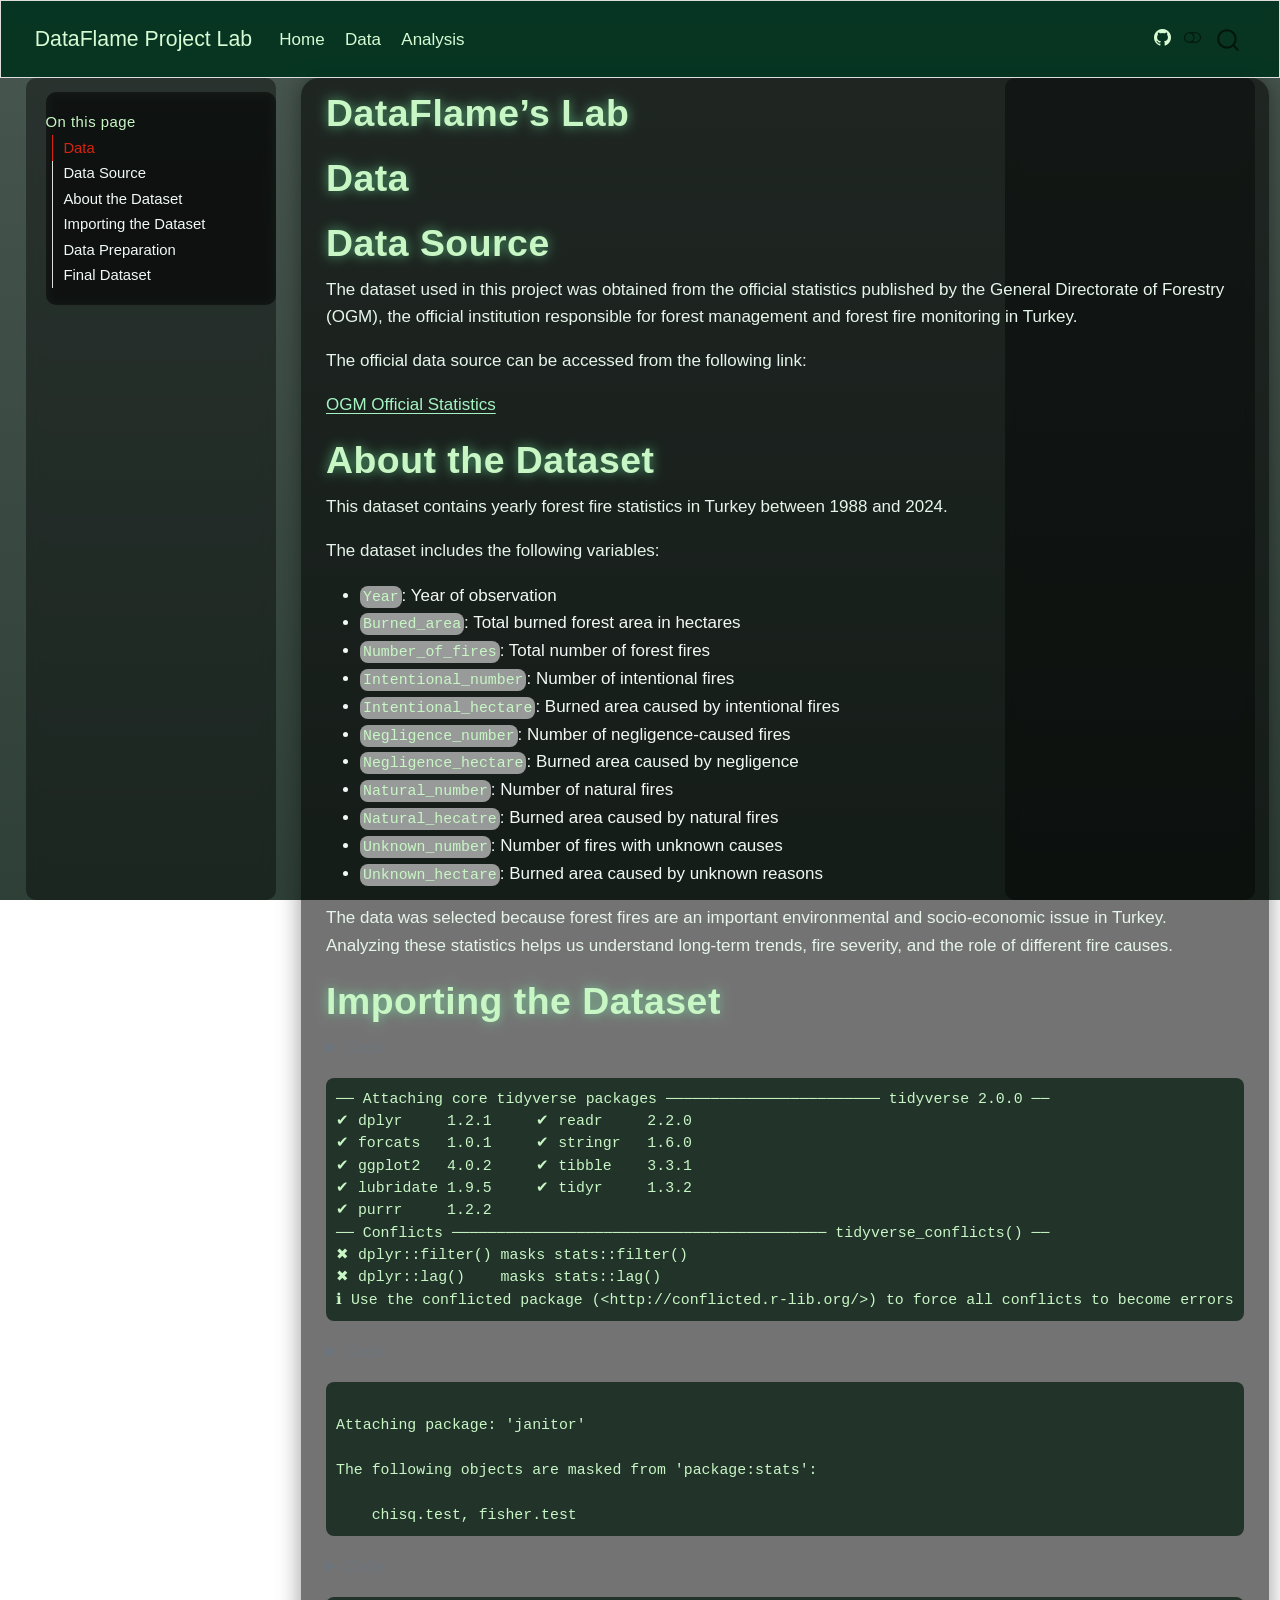
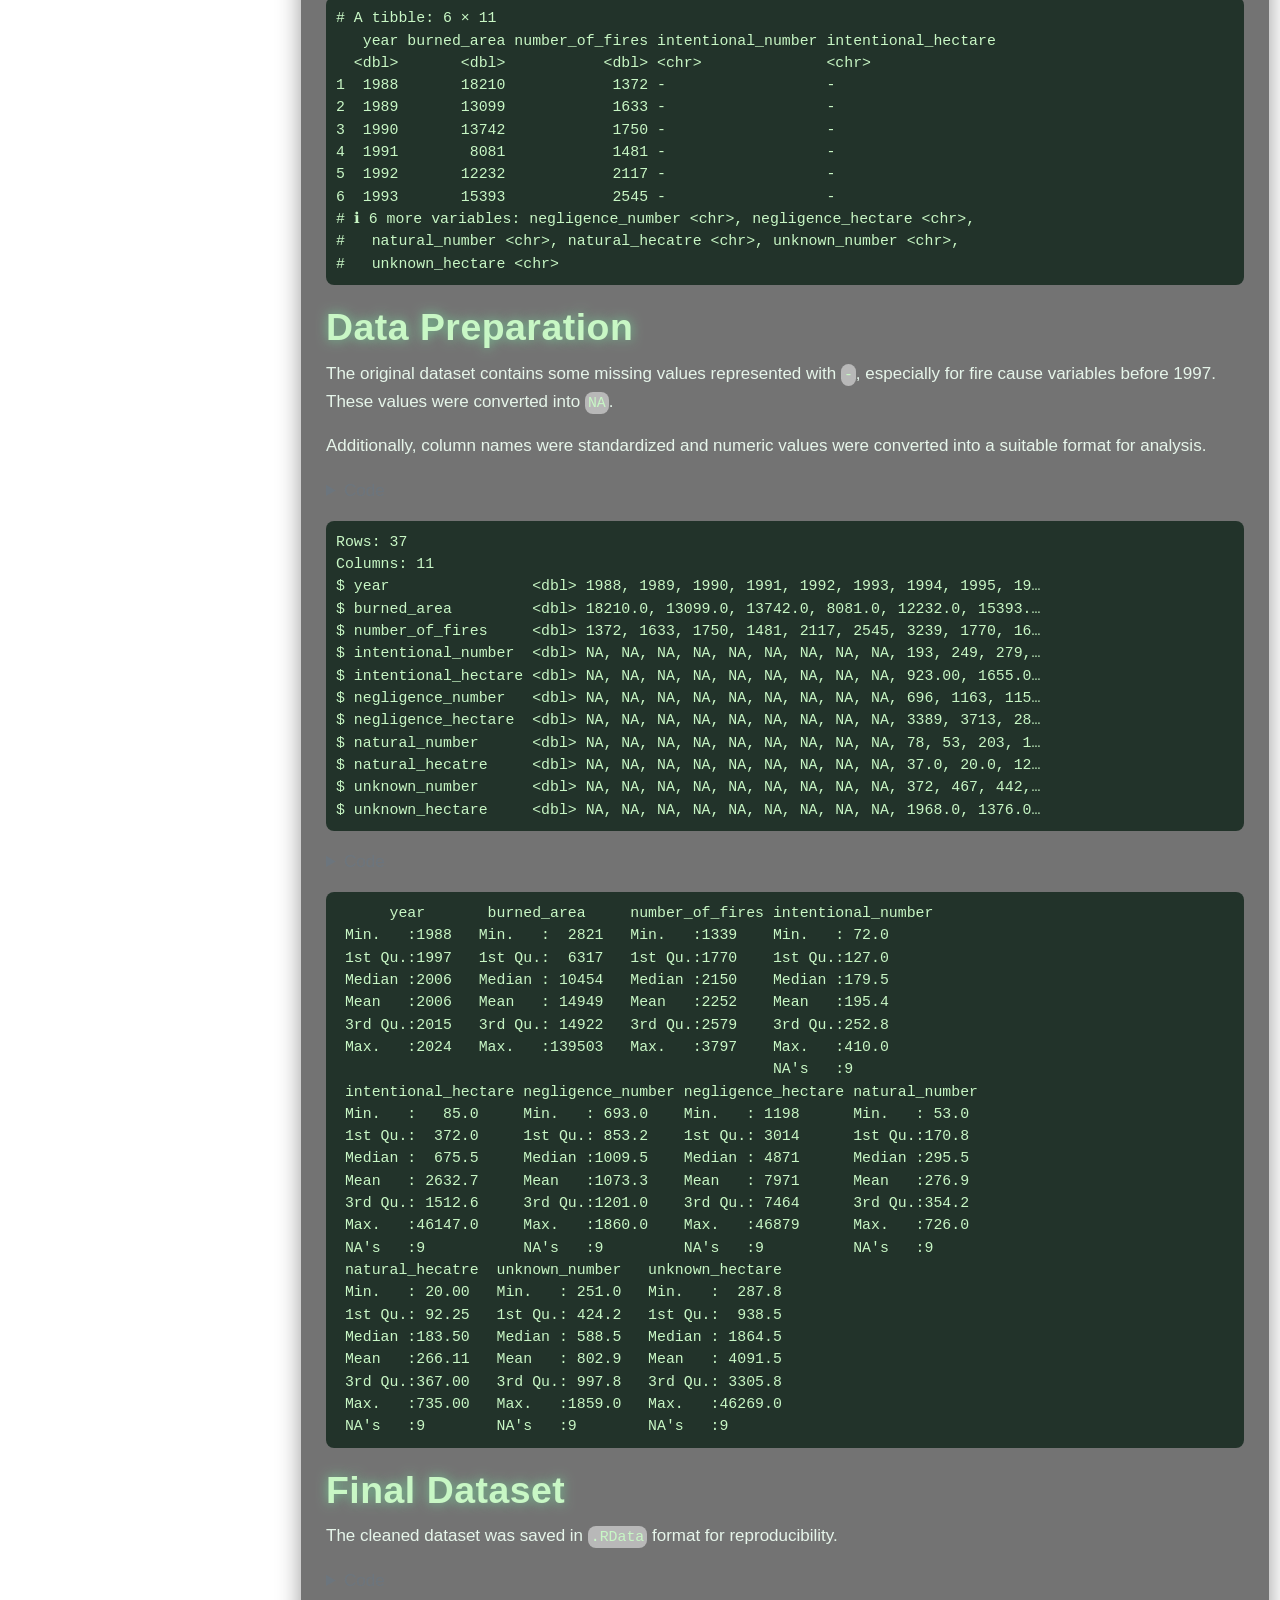
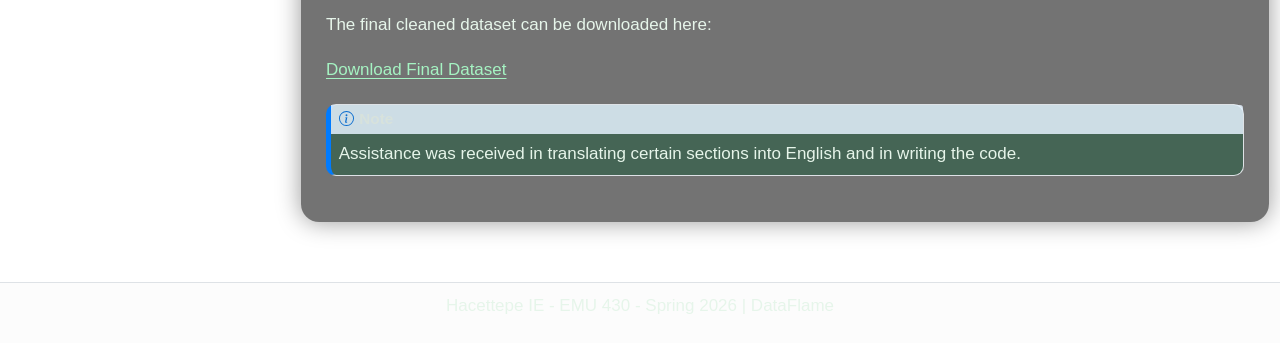
<file: docs/data.html>
<!DOCTYPE html>
<html xmlns="http://www.w3.org/1999/xhtml" lang="en" xml:lang="en"><head>

<meta charset="utf-8">
<meta name="generator" content="quarto-1.8.25">

<meta name="viewport" content="width=device-width, initial-scale=1.0, user-scalable=yes">


<title>DataFlame’s Lab – DataFlame Project Lab</title>
<style>
code{white-space: pre-wrap;}
span.smallcaps{font-variant: small-caps;}
div.columns{display: flex; gap: min(4vw, 1.5em);}
div.column{flex: auto; overflow-x: auto;}
div.hanging-indent{margin-left: 1.5em; text-indent: -1.5em;}
ul.task-list{list-style: none;}
ul.task-list li input[type="checkbox"] {
  width: 0.8em;
  margin: 0 0.8em 0.2em -1em; /* quarto-specific, see https://github.com/quarto-dev/quarto-cli/issues/4556 */ 
  vertical-align: middle;
}
/* CSS for syntax highlighting */
html { -webkit-text-size-adjust: 100%; }
pre > code.sourceCode { white-space: pre; position: relative; }
pre > code.sourceCode > span { display: inline-block; line-height: 1.25; }
pre > code.sourceCode > span:empty { height: 1.2em; }
.sourceCode { overflow: visible; }
code.sourceCode > span { color: inherit; text-decoration: inherit; }
div.sourceCode { margin: 1em 0; }
pre.sourceCode { margin: 0; }
@media screen {
div.sourceCode { overflow: auto; }
}
@media print {
pre > code.sourceCode { white-space: pre-wrap; }
pre > code.sourceCode > span { text-indent: -5em; padding-left: 5em; }
}
pre.numberSource code
  { counter-reset: source-line 0; }
pre.numberSource code > span
  { position: relative; left: -4em; counter-increment: source-line; }
pre.numberSource code > span > a:first-child::before
  { content: counter(source-line);
    position: relative; left: -1em; text-align: right; vertical-align: baseline;
    border: none; display: inline-block;
    -webkit-touch-callout: none; -webkit-user-select: none;
    -khtml-user-select: none; -moz-user-select: none;
    -ms-user-select: none; user-select: none;
    padding: 0 4px; width: 4em;
  }
pre.numberSource { margin-left: 3em;  padding-left: 4px; }
div.sourceCode
  {   }
@media screen {
pre > code.sourceCode > span > a:first-child::before { text-decoration: underline; }
}
</style>


<script src="site_libs/quarto-nav/quarto-nav.js"></script>
<script src="site_libs/quarto-nav/headroom.min.js"></script>
<script src="site_libs/clipboard/clipboard.min.js"></script>
<script src="site_libs/quarto-search/autocomplete.umd.js"></script>
<script src="site_libs/quarto-search/fuse.min.js"></script>
<script src="site_libs/quarto-search/quarto-search.js"></script>
<meta name="quarto:offset" content="./">
<script src="site_libs/quarto-html/quarto.js" type="module"></script>
<script src="site_libs/quarto-html/tabsets/tabsets.js" type="module"></script>
<script src="site_libs/quarto-html/axe/axe-check.js" type="module"></script>
<script src="site_libs/quarto-html/popper.min.js"></script>
<script src="site_libs/quarto-html/tippy.umd.min.js"></script>
<script src="site_libs/quarto-html/anchor.min.js"></script>
<link href="site_libs/quarto-html/tippy.css" rel="stylesheet">
<link href="site_libs/quarto-html/quarto-syntax-highlighting-7b89279ff1a6dce999919e0e67d4d9ec.css" rel="stylesheet" class="quarto-color-scheme" id="quarto-text-highlighting-styles">
<link href="site_libs/quarto-html/quarto-syntax-highlighting-dark-707d8167ce6003fca903bfe2be84ab7f.css" rel="stylesheet" class="quarto-color-scheme quarto-color-alternate" id="quarto-text-highlighting-styles">
<link href="site_libs/quarto-html/quarto-syntax-highlighting-7b89279ff1a6dce999919e0e67d4d9ec.css" rel="stylesheet" class="quarto-color-scheme-extra" id="quarto-text-highlighting-styles">
<script src="site_libs/bootstrap/bootstrap.min.js"></script>
<link href="site_libs/bootstrap/bootstrap-icons.css" rel="stylesheet">
<link href="site_libs/bootstrap/bootstrap-0e5074b58188f8d01d6da366fae00f66.min.css" rel="stylesheet" append-hash="true" class="quarto-color-scheme" id="quarto-bootstrap" data-mode="light">
<link href="site_libs/bootstrap/bootstrap-dark-cd93109820dc32abe2ab9168c608f182.min.css" rel="stylesheet" append-hash="true" class="quarto-color-scheme quarto-color-alternate" id="quarto-bootstrap" data-mode="dark">
<link href="site_libs/bootstrap/bootstrap-0e5074b58188f8d01d6da366fae00f66.min.css" rel="stylesheet" append-hash="true" class="quarto-color-scheme-extra" id="quarto-bootstrap" data-mode="light">
<script id="quarto-search-options" type="application/json">{
  "location": "navbar",
  "copy-button": false,
  "collapse-after": 3,
  "panel-placement": "end",
  "type": "overlay",
  "limit": 50,
  "keyboard-shortcut": [
    "f",
    "/",
    "s"
  ],
  "show-item-context": false,
  "language": {
    "search-no-results-text": "No results",
    "search-matching-documents-text": "matching documents",
    "search-copy-link-title": "Copy link to search",
    "search-hide-matches-text": "Hide additional matches",
    "search-more-match-text": "more match in this document",
    "search-more-matches-text": "more matches in this document",
    "search-clear-button-title": "Clear",
    "search-text-placeholder": "",
    "search-detached-cancel-button-title": "Cancel",
    "search-submit-button-title": "Submit",
    "search-label": "Search"
  }
}</script>


<link rel="stylesheet" href="styles.css">
</head>

<body class="floating nav-fixed quarto-light"><script id="quarto-html-before-body" type="application/javascript">
    const toggleBodyColorMode = (bsSheetEl) => {
      const mode = bsSheetEl.getAttribute("data-mode");
      const bodyEl = window.document.querySelector("body");
      if (mode === "dark") {
        bodyEl.classList.add("quarto-dark");
        bodyEl.classList.remove("quarto-light");
      } else {
        bodyEl.classList.add("quarto-light");
        bodyEl.classList.remove("quarto-dark");
      }
    }
    const toggleBodyColorPrimary = () => {
      const bsSheetEl = window.document.querySelector("link#quarto-bootstrap:not([rel=disabled-stylesheet])");
      if (bsSheetEl) {
        toggleBodyColorMode(bsSheetEl);
      }
    }
    const setColorSchemeToggle = (alternate) => {
      const toggles = window.document.querySelectorAll('.quarto-color-scheme-toggle');
      for (let i=0; i < toggles.length; i++) {
        const toggle = toggles[i];
        if (toggle) {
          if (alternate) {
            toggle.classList.add("alternate");
          } else {
            toggle.classList.remove("alternate");
          }
        }
      }
    };
    const toggleColorMode = (alternate) => {
      // Switch the stylesheets
      const primaryStylesheets = window.document.querySelectorAll('link.quarto-color-scheme:not(.quarto-color-alternate)');
      const alternateStylesheets = window.document.querySelectorAll('link.quarto-color-scheme.quarto-color-alternate');
      manageTransitions('#quarto-margin-sidebar .nav-link', false);
      if (alternate) {
        // note: dark is layered on light, we don't disable primary!
        enableStylesheet(alternateStylesheets);
        for (const sheetNode of alternateStylesheets) {
          if (sheetNode.id === "quarto-bootstrap") {
            toggleBodyColorMode(sheetNode);
          }
        }
      } else {
        disableStylesheet(alternateStylesheets);
        enableStylesheet(primaryStylesheets)
        toggleBodyColorPrimary();
      }
      manageTransitions('#quarto-margin-sidebar .nav-link', true);
      // Switch the toggles
      setColorSchemeToggle(alternate)
      // Hack to workaround the fact that safari doesn't
      // properly recolor the scrollbar when toggling (#1455)
      if (navigator.userAgent.indexOf('Safari') > 0 && navigator.userAgent.indexOf('Chrome') == -1) {
        manageTransitions("body", false);
        window.scrollTo(0, 1);
        setTimeout(() => {
          window.scrollTo(0, 0);
          manageTransitions("body", true);
        }, 40);
      }
    }
    const disableStylesheet = (stylesheets) => {
      for (let i=0; i < stylesheets.length; i++) {
        const stylesheet = stylesheets[i];
        stylesheet.rel = 'disabled-stylesheet';
      }
    }
    const enableStylesheet = (stylesheets) => {
      for (let i=0; i < stylesheets.length; i++) {
        const stylesheet = stylesheets[i];
        if(stylesheet.rel !== 'stylesheet') { // for Chrome, which will still FOUC without this check
          stylesheet.rel = 'stylesheet';
        }
      }
    }
    const manageTransitions = (selector, allowTransitions) => {
      const els = window.document.querySelectorAll(selector);
      for (let i=0; i < els.length; i++) {
        const el = els[i];
        if (allowTransitions) {
          el.classList.remove('notransition');
        } else {
          el.classList.add('notransition');
        }
      }
    }
    const isFileUrl = () => {
      return window.location.protocol === 'file:';
    }
    const hasAlternateSentinel = () => {
      let styleSentinel = getColorSchemeSentinel();
      if (styleSentinel !== null) {
        return styleSentinel === "alternate";
      } else {
        return false;
      }
    }
    const setStyleSentinel = (alternate) => {
      const value = alternate ? "alternate" : "default";
      if (!isFileUrl()) {
        window.localStorage.setItem("quarto-color-scheme", value);
      } else {
        localAlternateSentinel = value;
      }
    }
    const getColorSchemeSentinel = () => {
      if (!isFileUrl()) {
        const storageValue = window.localStorage.getItem("quarto-color-scheme");
        return storageValue != null ? storageValue : localAlternateSentinel;
      } else {
        return localAlternateSentinel;
      }
    }
    const toggleGiscusIfUsed = (isAlternate, darkModeDefault) => {
      const baseTheme = document.querySelector('#giscus-base-theme')?.value ?? 'light';
      const alternateTheme = document.querySelector('#giscus-alt-theme')?.value ?? 'dark';
      let newTheme = '';
      if(authorPrefersDark) {
        newTheme = isAlternate ? baseTheme : alternateTheme;
      } else {
        newTheme = isAlternate ? alternateTheme : baseTheme;
      }
      const changeGiscusTheme = () => {
        // From: https://github.com/giscus/giscus/issues/336
        const sendMessage = (message) => {
          const iframe = document.querySelector('iframe.giscus-frame');
          if (!iframe) return;
          iframe.contentWindow.postMessage({ giscus: message }, 'https://giscus.app');
        }
        sendMessage({
          setConfig: {
            theme: newTheme
          }
        });
      }
      const isGiscussLoaded = window.document.querySelector('iframe.giscus-frame') !== null;
      if (isGiscussLoaded) {
        changeGiscusTheme();
      }
    };
    const authorPrefersDark = false;
    const darkModeDefault = authorPrefersDark;
      document.querySelector('link#quarto-text-highlighting-styles.quarto-color-scheme-extra').rel = 'disabled-stylesheet';
      document.querySelector('link#quarto-bootstrap.quarto-color-scheme-extra').rel = 'disabled-stylesheet';
    let localAlternateSentinel = darkModeDefault ? 'alternate' : 'default';
    // Dark / light mode switch
    window.quartoToggleColorScheme = () => {
      // Read the current dark / light value
      let toAlternate = !hasAlternateSentinel();
      toggleColorMode(toAlternate);
      setStyleSentinel(toAlternate);
      toggleGiscusIfUsed(toAlternate, darkModeDefault);
      window.dispatchEvent(new Event('resize'));
    };
    // Switch to dark mode if need be
    if (hasAlternateSentinel()) {
      toggleColorMode(true);
    } else {
      toggleColorMode(false);
    }
  </script>

<div id="quarto-search-results"></div>
  <header id="quarto-header" class="headroom fixed-top">
    <nav class="navbar navbar-expand-lg " data-bs-theme="dark">
      <div class="navbar-container container-fluid">
      <div class="navbar-brand-container mx-auto">
    <a href="./index.html" class="navbar-brand navbar-brand-logo">
    </a>
    <a class="navbar-brand" href="./index.html">
    <span class="navbar-title">DataFlame Project Lab</span>
    </a>
  </div>
            <div id="quarto-search" class="" title="Search"></div>
          <button class="navbar-toggler" type="button" data-bs-toggle="collapse" data-bs-target="#navbarCollapse" aria-controls="navbarCollapse" role="menu" aria-expanded="false" aria-label="Toggle navigation" onclick="if (window.quartoToggleHeadroom) { window.quartoToggleHeadroom(); }">
  <span class="navbar-toggler-icon"></span>
</button>
          <div class="collapse navbar-collapse" id="navbarCollapse">
            <ul class="navbar-nav navbar-nav-scroll me-auto">
  <li class="nav-item">
    <a class="nav-link" href="./index.html"> 
<span class="menu-text">Home</span></a>
  </li>  
  <li class="nav-item">
    <a class="nav-link active" href="./data.html" aria-current="page"> 
<span class="menu-text">Data</span></a>
  </li>  
  <li class="nav-item">
    <a class="nav-link" href="./analysis.html"> 
<span class="menu-text">Analysis</span></a>
  </li>  
</ul>
          </div> <!-- /navcollapse -->
            <div class="quarto-navbar-tools">
    <a href="https://emu-hacettepe-analytics.github.io/emu430-fall2024-team-dataflame/" title="" class="quarto-navigation-tool px-1" aria-label=""><i class="bi bi-github"></i></a>
  <a href="" class="quarto-color-scheme-toggle quarto-navigation-tool  px-1" onclick="window.quartoToggleColorScheme(); return false;" title="Toggle dark mode"><i class="bi"></i></a>
</div>
      </div> <!-- /container-fluid -->
    </nav>
</header>
<!-- content -->
<div id="quarto-content" class="quarto-container page-columns page-rows-contents page-layout-article page-navbar">
<!-- sidebar -->
  <nav id="quarto-sidebar" class="sidebar collapse collapse-horizontal quarto-sidebar-collapse-item sidebar-navigation floating overflow-auto">
    <nav id="TOC" role="doc-toc" class="toc-active">
    <h2 id="toc-title">On this page</h2>
   
  <ul>
  <li><a href="#data" id="toc-data" class="nav-link active" data-scroll-target="#data">Data</a></li>
  <li><a href="#data-source" id="toc-data-source" class="nav-link" data-scroll-target="#data-source">Data Source</a></li>
  <li><a href="#about-the-dataset" id="toc-about-the-dataset" class="nav-link" data-scroll-target="#about-the-dataset">About the Dataset</a></li>
  <li><a href="#importing-the-dataset" id="toc-importing-the-dataset" class="nav-link" data-scroll-target="#importing-the-dataset">Importing the Dataset</a></li>
  <li><a href="#data-preparation" id="toc-data-preparation" class="nav-link" data-scroll-target="#data-preparation">Data Preparation</a></li>
  <li><a href="#final-dataset" id="toc-final-dataset" class="nav-link" data-scroll-target="#final-dataset">Final Dataset</a></li>
  </ul>
</nav>
</nav>
<div id="quarto-sidebar-glass" class="quarto-sidebar-collapse-item" data-bs-toggle="collapse" data-bs-target=".quarto-sidebar-collapse-item"></div>
<!-- margin-sidebar -->
    <div id="quarto-margin-sidebar" class="sidebar margin-sidebar zindex-bottom">
    </div>
<!-- main -->
<main class="content" id="quarto-document-content">


<header id="title-block-header" class="quarto-title-block default">
<div class="quarto-title">
<h1 class="title">DataFlame’s Lab</h1>
</div>



<div class="quarto-title-meta">

    
  
    
  </div>
  


</header>


<section id="data" class="level1">
<h1>Data</h1>
</section>
<section id="data-source" class="level1">
<h1>Data Source</h1>
<p>The dataset used in this project was obtained from the official statistics published by the General Directorate of Forestry (OGM), the official institution responsible for forest management and forest fire monitoring in Turkey.</p>
<p>The official data source can be accessed from the following link:</p>
<p><a href="https://www.ogm.gov.tr/tr/e-kutuphane/resmi-istatistikler">OGM Official Statistics</a></p>
</section>
<section id="about-the-dataset" class="level1">
<h1>About the Dataset</h1>
<p>This dataset contains yearly forest fire statistics in Turkey between 1988 and 2024.</p>
<p>The dataset includes the following variables:</p>
<ul>
<li><code>Year</code>: Year of observation</li>
<li><code>Burned_area</code>: Total burned forest area in hectares</li>
<li><code>Number_of_fires</code>: Total number of forest fires</li>
<li><code>Intentional_number</code>: Number of intentional fires</li>
<li><code>Intentional_hectare</code>: Burned area caused by intentional fires</li>
<li><code>Negligence_number</code>: Number of negligence-caused fires</li>
<li><code>Negligence_hectare</code>: Burned area caused by negligence</li>
<li><code>Natural_number</code>: Number of natural fires</li>
<li><code>Natural_hecatre</code>: Burned area caused by natural fires</li>
<li><code>Unknown_number</code>: Number of fires with unknown causes</li>
<li><code>Unknown_hectare</code>: Burned area caused by unknown reasons</li>
</ul>
<p>The data was selected because forest fires are an important environmental and socio-economic issue in Turkey. Analyzing these statistics helps us understand long-term trends, fire severity, and the role of different fire causes.</p>
</section>
<section id="importing-the-dataset" class="level1">
<h1>Importing the Dataset</h1>
<div class="cell">
<details class="code-fold">
<summary>Code</summary>
<div class="code-copy-outer-scaffold"><div class="sourceCode cell-code" id="cb1"><pre class="sourceCode r code-with-copy"><code class="sourceCode r"><span id="cb1-1"><a href="#cb1-1" aria-hidden="true" tabindex="-1"></a><span class="fu">library</span>(tidyverse)</span></code></pre></div><button title="Copy to Clipboard" class="code-copy-button"><i class="bi"></i></button></div>
</details>
<div class="cell-output cell-output-stderr">
<pre><code>── Attaching core tidyverse packages ──────────────────────── tidyverse 2.0.0 ──
✔ dplyr     1.2.1     ✔ readr     2.2.0
✔ forcats   1.0.1     ✔ stringr   1.6.0
✔ ggplot2   4.0.2     ✔ tibble    3.3.1
✔ lubridate 1.9.5     ✔ tidyr     1.3.2
✔ purrr     1.2.2     
── Conflicts ────────────────────────────────────────── tidyverse_conflicts() ──
✖ dplyr::filter() masks stats::filter()
✖ dplyr::lag()    masks stats::lag()
ℹ Use the conflicted package (&lt;http://conflicted.r-lib.org/&gt;) to force all conflicts to become errors</code></pre>
</div>
<details class="code-fold">
<summary>Code</summary>
<div class="code-copy-outer-scaffold"><div class="sourceCode cell-code" id="cb3"><pre class="sourceCode r code-with-copy"><code class="sourceCode r"><span id="cb3-1"><a href="#cb3-1" aria-hidden="true" tabindex="-1"></a><span class="fu">library</span>(readxl)</span>
<span id="cb3-2"><a href="#cb3-2" aria-hidden="true" tabindex="-1"></a><span class="fu">library</span>(dplyr)</span>
<span id="cb3-3"><a href="#cb3-3" aria-hidden="true" tabindex="-1"></a><span class="fu">library</span>(janitor)</span></code></pre></div><button title="Copy to Clipboard" class="code-copy-button"><i class="bi"></i></button></div>
</details>
<div class="cell-output cell-output-stderr">
<pre><code>
Attaching package: 'janitor'

The following objects are masked from 'package:stats':

    chisq.test, fisher.test</code></pre>
</div>
<details class="code-fold">
<summary>Code</summary>
<div class="code-copy-outer-scaffold"><div class="sourceCode cell-code" id="cb5"><pre class="sourceCode r code-with-copy"><code class="sourceCode r"><span id="cb5-1"><a href="#cb5-1" aria-hidden="true" tabindex="-1"></a>fires <span class="ot">&lt;-</span> <span class="fu">read_excel</span>(<span class="st">"forest_fires.xlsx"</span>) <span class="sc">%&gt;%</span></span>
<span id="cb5-2"><a href="#cb5-2" aria-hidden="true" tabindex="-1"></a>  <span class="fu">clean_names</span>()</span>
<span id="cb5-3"><a href="#cb5-3" aria-hidden="true" tabindex="-1"></a></span>
<span id="cb5-4"><a href="#cb5-4" aria-hidden="true" tabindex="-1"></a><span class="fu">head</span>(fires)</span></code></pre></div><button title="Copy to Clipboard" class="code-copy-button"><i class="bi"></i></button></div>
</details>
<div class="cell-output cell-output-stdout">
<pre><code># A tibble: 6 × 11
   year burned_area number_of_fires intentional_number intentional_hectare
  &lt;dbl&gt;       &lt;dbl&gt;           &lt;dbl&gt; &lt;chr&gt;              &lt;chr&gt;              
1  1988       18210            1372 -                  -                  
2  1989       13099            1633 -                  -                  
3  1990       13742            1750 -                  -                  
4  1991        8081            1481 -                  -                  
5  1992       12232            2117 -                  -                  
6  1993       15393            2545 -                  -                  
# ℹ 6 more variables: negligence_number &lt;chr&gt;, negligence_hectare &lt;chr&gt;,
#   natural_number &lt;chr&gt;, natural_hecatre &lt;chr&gt;, unknown_number &lt;chr&gt;,
#   unknown_hectare &lt;chr&gt;</code></pre>
</div>
</div>
</section>
<section id="data-preparation" class="level1">
<h1>Data Preparation</h1>
<p>The original dataset contains some missing values represented with <code>-</code>, especially for fire cause variables before 1997. These values were converted into <code>NA</code>.</p>
<p>Additionally, column names were standardized and numeric values were converted into a suitable format for analysis.</p>
<div class="cell">
<details class="code-fold">
<summary>Code</summary>
<div class="code-copy-outer-scaffold"><div class="sourceCode cell-code" id="cb7"><pre class="sourceCode r code-with-copy"><code class="sourceCode r"><span id="cb7-1"><a href="#cb7-1" aria-hidden="true" tabindex="-1"></a>fires_clean <span class="ot">&lt;-</span> fires <span class="sc">%&gt;%</span></span>
<span id="cb7-2"><a href="#cb7-2" aria-hidden="true" tabindex="-1"></a>  <span class="fu">mutate</span>(<span class="fu">across</span>(<span class="fu">everything</span>(), <span class="sc">~</span><span class="fu">na_if</span>(<span class="fu">as.character</span>(.), <span class="st">"-"</span>))) <span class="sc">%&gt;%</span></span>
<span id="cb7-3"><a href="#cb7-3" aria-hidden="true" tabindex="-1"></a>  <span class="fu">mutate</span>(<span class="fu">across</span>(<span class="fu">everything</span>(), <span class="sc">~</span><span class="fu">as.numeric</span>(<span class="fu">gsub</span>(<span class="st">","</span>, <span class="st">"."</span>, .))))</span>
<span id="cb7-4"><a href="#cb7-4" aria-hidden="true" tabindex="-1"></a></span>
<span id="cb7-5"><a href="#cb7-5" aria-hidden="true" tabindex="-1"></a><span class="fu">glimpse</span>(fires_clean)</span></code></pre></div><button title="Copy to Clipboard" class="code-copy-button"><i class="bi"></i></button></div>
</details>
<div class="cell-output cell-output-stdout">
<pre><code>Rows: 37
Columns: 11
$ year                &lt;dbl&gt; 1988, 1989, 1990, 1991, 1992, 1993, 1994, 1995, 19…
$ burned_area         &lt;dbl&gt; 18210.0, 13099.0, 13742.0, 8081.0, 12232.0, 15393.…
$ number_of_fires     &lt;dbl&gt; 1372, 1633, 1750, 1481, 2117, 2545, 3239, 1770, 16…
$ intentional_number  &lt;dbl&gt; NA, NA, NA, NA, NA, NA, NA, NA, NA, 193, 249, 279,…
$ intentional_hectare &lt;dbl&gt; NA, NA, NA, NA, NA, NA, NA, NA, NA, 923.00, 1655.0…
$ negligence_number   &lt;dbl&gt; NA, NA, NA, NA, NA, NA, NA, NA, NA, 696, 1163, 115…
$ negligence_hectare  &lt;dbl&gt; NA, NA, NA, NA, NA, NA, NA, NA, NA, 3389, 3713, 28…
$ natural_number      &lt;dbl&gt; NA, NA, NA, NA, NA, NA, NA, NA, NA, 78, 53, 203, 1…
$ natural_hecatre     &lt;dbl&gt; NA, NA, NA, NA, NA, NA, NA, NA, NA, 37.0, 20.0, 12…
$ unknown_number      &lt;dbl&gt; NA, NA, NA, NA, NA, NA, NA, NA, NA, 372, 467, 442,…
$ unknown_hectare     &lt;dbl&gt; NA, NA, NA, NA, NA, NA, NA, NA, NA, 1968.0, 1376.0…</code></pre>
</div>
<details class="code-fold">
<summary>Code</summary>
<div class="code-copy-outer-scaffold"><div class="sourceCode cell-code" id="cb9"><pre class="sourceCode r code-with-copy"><code class="sourceCode r"><span id="cb9-1"><a href="#cb9-1" aria-hidden="true" tabindex="-1"></a><span class="fu">summary</span>(fires_clean)</span></code></pre></div><button title="Copy to Clipboard" class="code-copy-button"><i class="bi"></i></button></div>
</details>
<div class="cell-output cell-output-stdout">
<pre><code>      year       burned_area     number_of_fires intentional_number
 Min.   :1988   Min.   :  2821   Min.   :1339    Min.   : 72.0     
 1st Qu.:1997   1st Qu.:  6317   1st Qu.:1770    1st Qu.:127.0     
 Median :2006   Median : 10454   Median :2150    Median :179.5     
 Mean   :2006   Mean   : 14949   Mean   :2252    Mean   :195.4     
 3rd Qu.:2015   3rd Qu.: 14922   3rd Qu.:2579    3rd Qu.:252.8     
 Max.   :2024   Max.   :139503   Max.   :3797    Max.   :410.0     
                                                 NA's   :9         
 intentional_hectare negligence_number negligence_hectare natural_number 
 Min.   :   85.0     Min.   : 693.0    Min.   : 1198      Min.   : 53.0  
 1st Qu.:  372.0     1st Qu.: 853.2    1st Qu.: 3014      1st Qu.:170.8  
 Median :  675.5     Median :1009.5    Median : 4871      Median :295.5  
 Mean   : 2632.7     Mean   :1073.3    Mean   : 7971      Mean   :276.9  
 3rd Qu.: 1512.6     3rd Qu.:1201.0    3rd Qu.: 7464      3rd Qu.:354.2  
 Max.   :46147.0     Max.   :1860.0    Max.   :46879      Max.   :726.0  
 NA's   :9           NA's   :9         NA's   :9          NA's   :9      
 natural_hecatre  unknown_number   unknown_hectare  
 Min.   : 20.00   Min.   : 251.0   Min.   :  287.8  
 1st Qu.: 92.25   1st Qu.: 424.2   1st Qu.:  938.5  
 Median :183.50   Median : 588.5   Median : 1864.5  
 Mean   :266.11   Mean   : 802.9   Mean   : 4091.5  
 3rd Qu.:367.00   3rd Qu.: 997.8   3rd Qu.: 3305.8  
 Max.   :735.00   Max.   :1859.0   Max.   :46269.0  
 NA's   :9        NA's   :9        NA's   :9        </code></pre>
</div>
</div>
</section>
<section id="final-dataset" class="level1">
<h1>Final Dataset</h1>
<p>The cleaned dataset was saved in <code>.RData</code> format for reproducibility.</p>
<div class="cell">
<details class="code-fold">
<summary>Code</summary>
<div class="code-copy-outer-scaffold"><div class="sourceCode cell-code" id="cb11"><pre class="sourceCode r code-with-copy"><code class="sourceCode r"><span id="cb11-1"><a href="#cb11-1" aria-hidden="true" tabindex="-1"></a><span class="fu">save</span>(fires_clean, <span class="at">file =</span> <span class="st">"final_forest_fires.RData"</span>)</span></code></pre></div><button title="Copy to Clipboard" class="code-copy-button"><i class="bi"></i></button></div>
</details>
</div>
<p>The final cleaned dataset can be downloaded here:</p>
<p><a href="final_forest_fires.RData">Download Final Dataset</a></p>
<div class="callout callout-style-default callout-note callout-titled">
<div class="callout-header d-flex align-content-center">
<div class="callout-icon-container">
<i class="callout-icon"></i>
</div>
<div class="callout-title-container flex-fill">
Note
</div>
</div>
<div class="callout-body-container callout-body">
<p>Assistance was received in translating certain sections into English and in writing the code.</p>
</div>
</div>


</section>

<a onclick="window.scrollTo(0, 0); return false;" role="button" id="quarto-back-to-top"><i class="bi bi-arrow-up"></i> Back to top</a></main> <!-- /main -->
<script id="quarto-html-after-body" type="application/javascript">
  window.document.addEventListener("DOMContentLoaded", function (event) {
    // Ensure there is a toggle, if there isn't float one in the top right
    if (window.document.querySelector('.quarto-color-scheme-toggle') === null) {
      const a = window.document.createElement('a');
      a.classList.add('top-right');
      a.classList.add('quarto-color-scheme-toggle');
      a.href = "";
      a.onclick = function() { try { window.quartoToggleColorScheme(); } catch {} return false; };
      const i = window.document.createElement("i");
      i.classList.add('bi');
      a.appendChild(i);
      window.document.body.appendChild(a);
    }
    setColorSchemeToggle(hasAlternateSentinel())
    const icon = "";
    const anchorJS = new window.AnchorJS();
    anchorJS.options = {
      placement: 'right',
      icon: icon
    };
    anchorJS.add('.anchored');
    const isCodeAnnotation = (el) => {
      for (const clz of el.classList) {
        if (clz.startsWith('code-annotation-')) {                     
          return true;
        }
      }
      return false;
    }
    const onCopySuccess = function(e) {
      // button target
      const button = e.trigger;
      // don't keep focus
      button.blur();
      // flash "checked"
      button.classList.add('code-copy-button-checked');
      var currentTitle = button.getAttribute("title");
      button.setAttribute("title", "Copied!");
      let tooltip;
      if (window.bootstrap) {
        button.setAttribute("data-bs-toggle", "tooltip");
        button.setAttribute("data-bs-placement", "left");
        button.setAttribute("data-bs-title", "Copied!");
        tooltip = new bootstrap.Tooltip(button, 
          { trigger: "manual", 
            customClass: "code-copy-button-tooltip",
            offset: [0, -8]});
        tooltip.show();    
      }
      setTimeout(function() {
        if (tooltip) {
          tooltip.hide();
          button.removeAttribute("data-bs-title");
          button.removeAttribute("data-bs-toggle");
          button.removeAttribute("data-bs-placement");
        }
        button.setAttribute("title", currentTitle);
        button.classList.remove('code-copy-button-checked');
      }, 1000);
      // clear code selection
      e.clearSelection();
    }
    const getTextToCopy = function(trigger) {
      const outerScaffold = trigger.parentElement.cloneNode(true);
      const codeEl = outerScaffold.querySelector('code');
      for (const childEl of codeEl.children) {
        if (isCodeAnnotation(childEl)) {
          childEl.remove();
        }
      }
      return codeEl.innerText;
    }
    const clipboard = new window.ClipboardJS('.code-copy-button:not([data-in-quarto-modal])', {
      text: getTextToCopy
    });
    clipboard.on('success', onCopySuccess);
    if (window.document.getElementById('quarto-embedded-source-code-modal')) {
      const clipboardModal = new window.ClipboardJS('.code-copy-button[data-in-quarto-modal]', {
        text: getTextToCopy,
        container: window.document.getElementById('quarto-embedded-source-code-modal')
      });
      clipboardModal.on('success', onCopySuccess);
    }
      var localhostRegex = new RegExp(/^(?:http|https):\/\/localhost\:?[0-9]*\//);
      var mailtoRegex = new RegExp(/^mailto:/);
        var filterRegex = new RegExp('/' + window.location.host + '/');
      var isInternal = (href) => {
          return filterRegex.test(href) || localhostRegex.test(href) || mailtoRegex.test(href);
      }
      // Inspect non-navigation links and adorn them if external
     var links = window.document.querySelectorAll('a[href]:not(.nav-link):not(.navbar-brand):not(.toc-action):not(.sidebar-link):not(.sidebar-item-toggle):not(.pagination-link):not(.no-external):not([aria-hidden]):not(.dropdown-item):not(.quarto-navigation-tool):not(.about-link)');
      for (var i=0; i<links.length; i++) {
        const link = links[i];
        if (!isInternal(link.href)) {
          // undo the damage that might have been done by quarto-nav.js in the case of
          // links that we want to consider external
          if (link.dataset.originalHref !== undefined) {
            link.href = link.dataset.originalHref;
          }
        }
      }
    function tippyHover(el, contentFn, onTriggerFn, onUntriggerFn) {
      const config = {
        allowHTML: true,
        maxWidth: 500,
        delay: 100,
        arrow: false,
        appendTo: function(el) {
            return el.parentElement;
        },
        interactive: true,
        interactiveBorder: 10,
        theme: 'quarto',
        placement: 'bottom-start',
      };
      if (contentFn) {
        config.content = contentFn;
      }
      if (onTriggerFn) {
        config.onTrigger = onTriggerFn;
      }
      if (onUntriggerFn) {
        config.onUntrigger = onUntriggerFn;
      }
      window.tippy(el, config); 
    }
    const noterefs = window.document.querySelectorAll('a[role="doc-noteref"]');
    for (var i=0; i<noterefs.length; i++) {
      const ref = noterefs[i];
      tippyHover(ref, function() {
        // use id or data attribute instead here
        let href = ref.getAttribute('data-footnote-href') || ref.getAttribute('href');
        try { href = new URL(href).hash; } catch {}
        const id = href.replace(/^#\/?/, "");
        const note = window.document.getElementById(id);
        if (note) {
          return note.innerHTML;
        } else {
          return "";
        }
      });
    }
    const xrefs = window.document.querySelectorAll('a.quarto-xref');
    const processXRef = (id, note) => {
      // Strip column container classes
      const stripColumnClz = (el) => {
        el.classList.remove("page-full", "page-columns");
        if (el.children) {
          for (const child of el.children) {
            stripColumnClz(child);
          }
        }
      }
      stripColumnClz(note)
      if (id === null || id.startsWith('sec-')) {
        // Special case sections, only their first couple elements
        const container = document.createElement("div");
        if (note.children && note.children.length > 2) {
          container.appendChild(note.children[0].cloneNode(true));
          for (let i = 1; i < note.children.length; i++) {
            const child = note.children[i];
            if (child.tagName === "P" && child.innerText === "") {
              continue;
            } else {
              container.appendChild(child.cloneNode(true));
              break;
            }
          }
          if (window.Quarto?.typesetMath) {
            window.Quarto.typesetMath(container);
          }
          return container.innerHTML
        } else {
          if (window.Quarto?.typesetMath) {
            window.Quarto.typesetMath(note);
          }
          return note.innerHTML;
        }
      } else {
        // Remove any anchor links if they are present
        const anchorLink = note.querySelector('a.anchorjs-link');
        if (anchorLink) {
          anchorLink.remove();
        }
        if (window.Quarto?.typesetMath) {
          window.Quarto.typesetMath(note);
        }
        if (note.classList.contains("callout")) {
          return note.outerHTML;
        } else {
          return note.innerHTML;
        }
      }
    }
    for (var i=0; i<xrefs.length; i++) {
      const xref = xrefs[i];
      tippyHover(xref, undefined, function(instance) {
        instance.disable();
        let url = xref.getAttribute('href');
        let hash = undefined; 
        if (url.startsWith('#')) {
          hash = url;
        } else {
          try { hash = new URL(url).hash; } catch {}
        }
        if (hash) {
          const id = hash.replace(/^#\/?/, "");
          const note = window.document.getElementById(id);
          if (note !== null) {
            try {
              const html = processXRef(id, note.cloneNode(true));
              instance.setContent(html);
            } finally {
              instance.enable();
              instance.show();
            }
          } else {
            // See if we can fetch this
            fetch(url.split('#')[0])
            .then(res => res.text())
            .then(html => {
              const parser = new DOMParser();
              const htmlDoc = parser.parseFromString(html, "text/html");
              const note = htmlDoc.getElementById(id);
              if (note !== null) {
                const html = processXRef(id, note);
                instance.setContent(html);
              } 
            }).finally(() => {
              instance.enable();
              instance.show();
            });
          }
        } else {
          // See if we can fetch a full url (with no hash to target)
          // This is a special case and we should probably do some content thinning / targeting
          fetch(url)
          .then(res => res.text())
          .then(html => {
            const parser = new DOMParser();
            const htmlDoc = parser.parseFromString(html, "text/html");
            const note = htmlDoc.querySelector('main.content');
            if (note !== null) {
              // This should only happen for chapter cross references
              // (since there is no id in the URL)
              // remove the first header
              if (note.children.length > 0 && note.children[0].tagName === "HEADER") {
                note.children[0].remove();
              }
              const html = processXRef(null, note);
              instance.setContent(html);
            } 
          }).finally(() => {
            instance.enable();
            instance.show();
          });
        }
      }, function(instance) {
      });
    }
        let selectedAnnoteEl;
        const selectorForAnnotation = ( cell, annotation) => {
          let cellAttr = 'data-code-cell="' + cell + '"';
          let lineAttr = 'data-code-annotation="' +  annotation + '"';
          const selector = 'span[' + cellAttr + '][' + lineAttr + ']';
          return selector;
        }
        const selectCodeLines = (annoteEl) => {
          const doc = window.document;
          const targetCell = annoteEl.getAttribute("data-target-cell");
          const targetAnnotation = annoteEl.getAttribute("data-target-annotation");
          const annoteSpan = window.document.querySelector(selectorForAnnotation(targetCell, targetAnnotation));
          const lines = annoteSpan.getAttribute("data-code-lines").split(",");
          const lineIds = lines.map((line) => {
            return targetCell + "-" + line;
          })
          let top = null;
          let height = null;
          let parent = null;
          if (lineIds.length > 0) {
              //compute the position of the single el (top and bottom and make a div)
              const el = window.document.getElementById(lineIds[0]);
              top = el.offsetTop;
              height = el.offsetHeight;
              parent = el.parentElement.parentElement;
            if (lineIds.length > 1) {
              const lastEl = window.document.getElementById(lineIds[lineIds.length - 1]);
              const bottom = lastEl.offsetTop + lastEl.offsetHeight;
              height = bottom - top;
            }
            if (top !== null && height !== null && parent !== null) {
              // cook up a div (if necessary) and position it 
              let div = window.document.getElementById("code-annotation-line-highlight");
              if (div === null) {
                div = window.document.createElement("div");
                div.setAttribute("id", "code-annotation-line-highlight");
                div.style.position = 'absolute';
                parent.appendChild(div);
              }
              div.style.top = top - 2 + "px";
              div.style.height = height + 4 + "px";
              div.style.left = 0;
              let gutterDiv = window.document.getElementById("code-annotation-line-highlight-gutter");
              if (gutterDiv === null) {
                gutterDiv = window.document.createElement("div");
                gutterDiv.setAttribute("id", "code-annotation-line-highlight-gutter");
                gutterDiv.style.position = 'absolute';
                const codeCell = window.document.getElementById(targetCell);
                const gutter = codeCell.querySelector('.code-annotation-gutter');
                gutter.appendChild(gutterDiv);
              }
              gutterDiv.style.top = top - 2 + "px";
              gutterDiv.style.height = height + 4 + "px";
            }
            selectedAnnoteEl = annoteEl;
          }
        };
        const unselectCodeLines = () => {
          const elementsIds = ["code-annotation-line-highlight", "code-annotation-line-highlight-gutter"];
          elementsIds.forEach((elId) => {
            const div = window.document.getElementById(elId);
            if (div) {
              div.remove();
            }
          });
          selectedAnnoteEl = undefined;
        };
          // Handle positioning of the toggle
      window.addEventListener(
        "resize",
        throttle(() => {
          elRect = undefined;
          if (selectedAnnoteEl) {
            selectCodeLines(selectedAnnoteEl);
          }
        }, 10)
      );
      function throttle(fn, ms) {
      let throttle = false;
      let timer;
        return (...args) => {
          if(!throttle) { // first call gets through
              fn.apply(this, args);
              throttle = true;
          } else { // all the others get throttled
              if(timer) clearTimeout(timer); // cancel #2
              timer = setTimeout(() => {
                fn.apply(this, args);
                timer = throttle = false;
              }, ms);
          }
        };
      }
        // Attach click handler to the DT
        const annoteDls = window.document.querySelectorAll('dt[data-target-cell]');
        for (const annoteDlNode of annoteDls) {
          annoteDlNode.addEventListener('click', (event) => {
            const clickedEl = event.target;
            if (clickedEl !== selectedAnnoteEl) {
              unselectCodeLines();
              const activeEl = window.document.querySelector('dt[data-target-cell].code-annotation-active');
              if (activeEl) {
                activeEl.classList.remove('code-annotation-active');
              }
              selectCodeLines(clickedEl);
              clickedEl.classList.add('code-annotation-active');
            } else {
              // Unselect the line
              unselectCodeLines();
              clickedEl.classList.remove('code-annotation-active');
            }
          });
        }
    const findCites = (el) => {
      const parentEl = el.parentElement;
      if (parentEl) {
        const cites = parentEl.dataset.cites;
        if (cites) {
          return {
            el,
            cites: cites.split(' ')
          };
        } else {
          return findCites(el.parentElement)
        }
      } else {
        return undefined;
      }
    };
    var bibliorefs = window.document.querySelectorAll('a[role="doc-biblioref"]');
    for (var i=0; i<bibliorefs.length; i++) {
      const ref = bibliorefs[i];
      const citeInfo = findCites(ref);
      if (citeInfo) {
        tippyHover(citeInfo.el, function() {
          var popup = window.document.createElement('div');
          citeInfo.cites.forEach(function(cite) {
            var citeDiv = window.document.createElement('div');
            citeDiv.classList.add('hanging-indent');
            citeDiv.classList.add('csl-entry');
            var biblioDiv = window.document.getElementById('ref-' + cite);
            if (biblioDiv) {
              citeDiv.innerHTML = biblioDiv.innerHTML;
            }
            popup.appendChild(citeDiv);
          });
          return popup.innerHTML;
        });
      }
    }
  });
  </script>
</div> <!-- /content -->
<footer class="footer">
  <div class="nav-footer">
    <div class="nav-footer-left">
      &nbsp;
    </div>   
    <div class="nav-footer-center">
<p>Hacettepe IE - EMU 430 - Spring 2026 | DataFlame</p>
</div>
    <div class="nav-footer-right">
      &nbsp;
    </div>
  </div>
</footer>




</body></html>
</file>
<file: docs/site_libs/quarto-html/tippy.css>
.tippy-box[data-animation=fade][data-state=hidden]{opacity:0}[data-tippy-root]{max-width:calc(100vw - 10px)}.tippy-box{position:relative;background-color:#333;color:#fff;border-radius:4px;font-size:14px;line-height:1.4;white-space:normal;outline:0;transition-property:transform,visibility,opacity}.tippy-box[data-placement^=top]>.tippy-arrow{bottom:0}.tippy-box[data-placement^=top]>.tippy-arrow:before{bottom:-7px;left:0;border-width:8px 8px 0;border-top-color:initial;transform-origin:center top}.tippy-box[data-placement^=bottom]>.tippy-arrow{top:0}.tippy-box[data-placement^=bottom]>.tippy-arrow:before{top:-7px;left:0;border-width:0 8px 8px;border-bottom-color:initial;transform-origin:center bottom}.tippy-box[data-placement^=left]>.tippy-arrow{right:0}.tippy-box[data-placement^=left]>.tippy-arrow:before{border-width:8px 0 8px 8px;border-left-color:initial;right:-7px;transform-origin:center left}.tippy-box[data-placement^=right]>.tippy-arrow{left:0}.tippy-box[data-placement^=right]>.tippy-arrow:before{left:-7px;border-width:8px 8px 8px 0;border-right-color:initial;transform-origin:center right}.tippy-box[data-inertia][data-state=visible]{transition-timing-function:cubic-bezier(.54,1.5,.38,1.11)}.tippy-arrow{width:16px;height:16px;color:#333}.tippy-arrow:before{content:"";position:absolute;border-color:transparent;border-style:solid}.tippy-content{position:relative;padding:5px 9px;z-index:1}
</file>
<file: docs/site_libs/quarto-html/quarto-syntax-highlighting-7b89279ff1a6dce999919e0e67d4d9ec.css>
/* quarto syntax highlight colors */
:root {
  --quarto-hl-ot-color: #003B4F;
  --quarto-hl-at-color: #657422;
  --quarto-hl-ss-color: #20794D;
  --quarto-hl-an-color: #5E5E5E;
  --quarto-hl-fu-color: #4758AB;
  --quarto-hl-st-color: #20794D;
  --quarto-hl-cf-color: #003B4F;
  --quarto-hl-op-color: #5E5E5E;
  --quarto-hl-er-color: #AD0000;
  --quarto-hl-bn-color: #AD0000;
  --quarto-hl-al-color: #AD0000;
  --quarto-hl-va-color: #111111;
  --quarto-hl-bu-color: inherit;
  --quarto-hl-ex-color: inherit;
  --quarto-hl-pp-color: #AD0000;
  --quarto-hl-in-color: #5E5E5E;
  --quarto-hl-vs-color: #20794D;
  --quarto-hl-wa-color: #5E5E5E;
  --quarto-hl-do-color: #5E5E5E;
  --quarto-hl-im-color: #00769E;
  --quarto-hl-ch-color: #20794D;
  --quarto-hl-dt-color: #AD0000;
  --quarto-hl-fl-color: #AD0000;
  --quarto-hl-co-color: #5E5E5E;
  --quarto-hl-cv-color: #5E5E5E;
  --quarto-hl-cn-color: #8f5902;
  --quarto-hl-sc-color: #5E5E5E;
  --quarto-hl-dv-color: #AD0000;
  --quarto-hl-kw-color: #003B4F;
}

/* other quarto variables */
:root {
  --quarto-font-monospace: SFMono-Regular, Menlo, Monaco, Consolas, "Liberation Mono", "Courier New", monospace;
}

/* syntax highlight based on Pandoc's rules */
pre > code.sourceCode > span {
  color: #003B4F;
}

code.sourceCode > span {
  color: #003B4F;
}

div.sourceCode,
div.sourceCode pre.sourceCode {
  color: #003B4F;
}

/* Normal */
code span {
  color: #003B4F;
}

/* Alert */
code span.al {
  color: #AD0000;
  font-style: inherit;
}

/* Annotation */
code span.an {
  color: #5E5E5E;
  font-style: inherit;
}

/* Attribute */
code span.at {
  color: #657422;
  font-style: inherit;
}

/* BaseN */
code span.bn {
  color: #AD0000;
  font-style: inherit;
}

/* BuiltIn */
code span.bu {
  font-style: inherit;
}

/* ControlFlow */
code span.cf {
  color: #003B4F;
  font-weight: bold;
  font-style: inherit;
}

/* Char */
code span.ch {
  color: #20794D;
  font-style: inherit;
}

/* Constant */
code span.cn {
  color: #8f5902;
  font-style: inherit;
}

/* Comment */
code span.co {
  color: #5E5E5E;
  font-style: inherit;
}

/* CommentVar */
code span.cv {
  color: #5E5E5E;
  font-style: italic;
}

/* Documentation */
code span.do {
  color: #5E5E5E;
  font-style: italic;
}

/* DataType */
code span.dt {
  color: #AD0000;
  font-style: inherit;
}

/* DecVal */
code span.dv {
  color: #AD0000;
  font-style: inherit;
}

/* Error */
code span.er {
  color: #AD0000;
  font-style: inherit;
}

/* Extension */
code span.ex {
  font-style: inherit;
}

/* Float */
code span.fl {
  color: #AD0000;
  font-style: inherit;
}

/* Function */
code span.fu {
  color: #4758AB;
  font-style: inherit;
}

/* Import */
code span.im {
  color: #00769E;
  font-style: inherit;
}

/* Information */
code span.in {
  color: #5E5E5E;
  font-style: inherit;
}

/* Keyword */
code span.kw {
  color: #003B4F;
  font-weight: bold;
  font-style: inherit;
}

/* Operator */
code span.op {
  color: #5E5E5E;
  font-style: inherit;
}

/* Other */
code span.ot {
  color: #003B4F;
  font-style: inherit;
}

/* Preprocessor */
code span.pp {
  color: #AD0000;
  font-style: inherit;
}

/* SpecialChar */
code span.sc {
  color: #5E5E5E;
  font-style: inherit;
}

/* SpecialString */
code span.ss {
  color: #20794D;
  font-style: inherit;
}

/* String */
code span.st {
  color: #20794D;
  font-style: inherit;
}

/* Variable */
code span.va {
  color: #111111;
  font-style: inherit;
}

/* VerbatimString */
code span.vs {
  color: #20794D;
  font-style: inherit;
}

/* Warning */
code span.wa {
  color: #5E5E5E;
  font-style: italic;
}

.prevent-inlining {
  content: "</";
}

/*# sourceMappingURL=3944bc705cfaf4c80e56f77c5205168a.css.map */
</file>
<file: docs/site_libs/quarto-html/quarto-syntax-highlighting-dark-707d8167ce6003fca903bfe2be84ab7f.css>
/* quarto syntax highlight colors */
:root {
  --quarto-hl-al-color: #f07178;
  --quarto-hl-an-color: #d4d0ab;
  --quarto-hl-at-color: #00e0e0;
  --quarto-hl-bn-color: #d4d0ab;
  --quarto-hl-bu-color: #abe338;
  --quarto-hl-ch-color: #abe338;
  --quarto-hl-co-color: #f8f8f2;
  --quarto-hl-cv-color: #ffd700;
  --quarto-hl-cn-color: #ffd700;
  --quarto-hl-cf-color: #ffa07a;
  --quarto-hl-dt-color: #ffa07a;
  --quarto-hl-dv-color: #d4d0ab;
  --quarto-hl-do-color: #f8f8f2;
  --quarto-hl-er-color: #f07178;
  --quarto-hl-ex-color: #00e0e0;
  --quarto-hl-fl-color: #d4d0ab;
  --quarto-hl-fu-color: #ffa07a;
  --quarto-hl-im-color: #abe338;
  --quarto-hl-in-color: #d4d0ab;
  --quarto-hl-kw-color: #ffa07a;
  --quarto-hl-op-color: #ffa07a;
  --quarto-hl-ot-color: #00e0e0;
  --quarto-hl-pp-color: #dcc6e0;
  --quarto-hl-re-color: #00e0e0;
  --quarto-hl-sc-color: #abe338;
  --quarto-hl-ss-color: #abe338;
  --quarto-hl-st-color: #abe338;
  --quarto-hl-va-color: #00e0e0;
  --quarto-hl-vs-color: #abe338;
  --quarto-hl-wa-color: #dcc6e0;
}

/* other quarto variables */
:root {
  --quarto-font-monospace: SFMono-Regular, Menlo, Monaco, Consolas, "Liberation Mono", "Courier New", monospace;
}

/* syntax highlight based on Pandoc's rules */
pre > code.sourceCode > span {
  color: #f8f8f2;
}

code.sourceCode > span {
  color: #f8f8f2;
}

div.sourceCode,
div.sourceCode pre.sourceCode {
  color: #f8f8f2;
}

/* Normal */
code span {
  color: #f8f8f2;
}

/* Alert */
code span.al {
  color: #f07178;
}

/* Annotation */
code span.an {
  color: #d4d0ab;
}

/* Attribute */
code span.at {
  color: #00e0e0;
}

/* BaseN */
code span.bn {
  color: #d4d0ab;
}

/* BuiltIn */
code span.bu {
  color: #abe338;
}

/* ControlFlow */
code span.cf {
  font-weight: bold;
  color: #ffa07a;
}

/* Char */
code span.ch {
  color: #abe338;
}

/* Constant */
code span.cn {
  color: #ffd700;
}

/* Comment */
code span.co {
  font-style: italic;
  color: #f8f8f2;
}

/* CommentVar */
code span.cv {
  color: #ffd700;
}

/* Documentation */
code span.do {
  color: #f8f8f2;
}

/* DataType */
code span.dt {
  color: #ffa07a;
}

/* DecVal */
code span.dv {
  color: #d4d0ab;
}

/* Error */
code span.er {
  color: #f07178;
  text-decoration: underline;
}

/* Extension */
code span.ex {
  font-weight: bold;
  color: #00e0e0;
}

/* Float */
code span.fl {
  color: #d4d0ab;
}

/* Function */
code span.fu {
  color: #ffa07a;
}

/* Import */
code span.im {
  color: #abe338;
}

/* Information */
code span.in {
  color: #d4d0ab;
}

/* Keyword */
code span.kw {
  font-weight: bold;
  color: #ffa07a;
}

/* Operator */
code span.op {
  color: #ffa07a;
}

/* Other */
code span.ot {
  color: #00e0e0;
}

/* Preprocessor */
code span.pp {
  color: #dcc6e0;
}

/* RegionMarker */
code span.re {
  background-color: #f8f8f2;
  color: #00e0e0;
}

/* SpecialChar */
code span.sc {
  color: #abe338;
}

/* SpecialString */
code span.ss {
  color: #abe338;
}

/* String */
code span.st {
  color: #abe338;
}

/* Variable */
code span.va {
  color: #00e0e0;
}

/* VerbatimString */
code span.vs {
  color: #abe338;
}

/* Warning */
code span.wa {
  color: #dcc6e0;
}

.prevent-inlining {
  content: "</";
}

/*# sourceMappingURL=f5ab3bb6f5ded8da9f12dd3a91d3da26.css.map */
</file>
<file: docs/styles.css>
/* 🌲 GLOBAL FONT & BODY */
body {
  font-family: "Segoe UI", sans-serif;
  line-height: 1.6;
  background:
    linear-gradient(rgba(10, 30, 20, 0.75), rgba(10, 30, 20, 0.85)),
    url("https://images.unsplash.com/photo-1473448912268-2022ce9509d8");
  background-size: cover;
  background-position: center;
  background-attachment: fixed;
  color: #f1f8f5;
}

/* 🌿 HEADINGS */
h1, h2, h3 {
  color: #c8f7c5;
  font-weight: 700;
  letter-spacing: 0.5px;
  margin-top: 20px;
  margin-bottom: 10px;
}

h1 {
  font-size: 2.2rem;
  text-shadow: 0 0 12px rgba(120, 255, 170, 0.6);
}

/* 🍃 TEXT */
p {
  color: #e6f5ea;
  font-size: 1rem;
}

/* 🌳 CONTENT BOX */
main {
  background-color: rgba(0, 0, 0, 0.55);
  padding: 25px;
  border-radius: 18px;
  max-width: 1100px;
  margin: auto;
  box-shadow: 0 0 25px rgba(0, 0, 0, 0.4);
}

/* 🌲 NAVBAR */
.navbar {
  background: rgba(0, 50, 30, 0.9) !important;
  backdrop-filter: blur(6px);
}

.navbar a {
  color: #d7fbd3 !important;
  font-weight: 500;
}

.navbar a:hover {
  color: #7fffaa !important;
}

/* 🌱 LINKS */
a {
  color: #a5f3c2;
  transition: 0.3s;
}

a:hover {
  color: #5fff9c;
  text-decoration: underline;
}

/* 📊 CODE BLOCKS */
pre, code {
  background-color: rgba(20, 40, 30, 0.85);
  color: #c8f7c5;
  border-radius: 8px;
  padding: 5px;
}

/* 📌 CALLOUT NOTE */
.callout-note {
  background-color: rgba(0, 80, 40, 0.4);
  border-left: 5px solid #7fffaa;
  border-radius: 10px;
}

/* 🔥 HOVER EFFECT */
main:hover {
  transform: scale(1.005);
  transition: 0.3s;
}
/* 🌫️ SIDEBAR (On this page kısmı) */
.sidebar, 
.toc, 
#TOC {
  background-color: rgba(0, 0, 0, 0.4) !important;
  backdrop-filter: blur(6px);
  border-radius: 10px;
}
</file>
